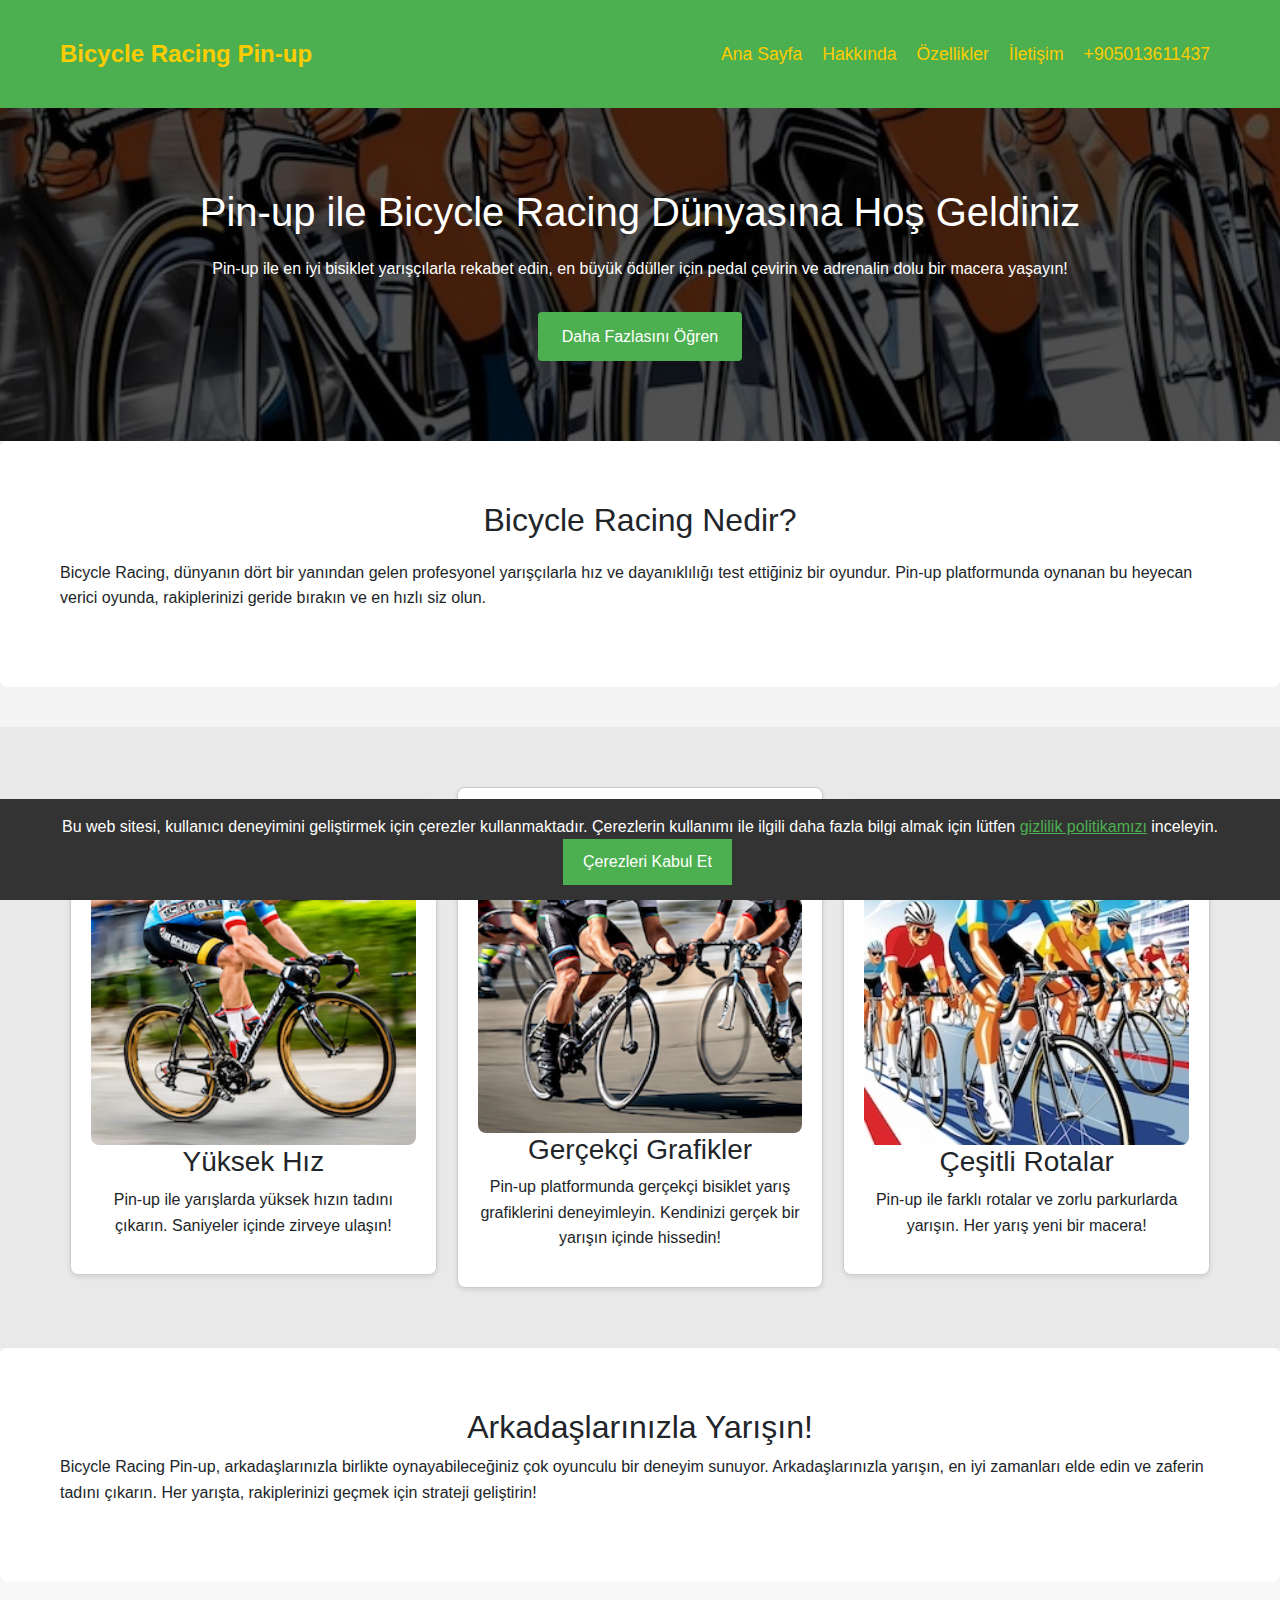
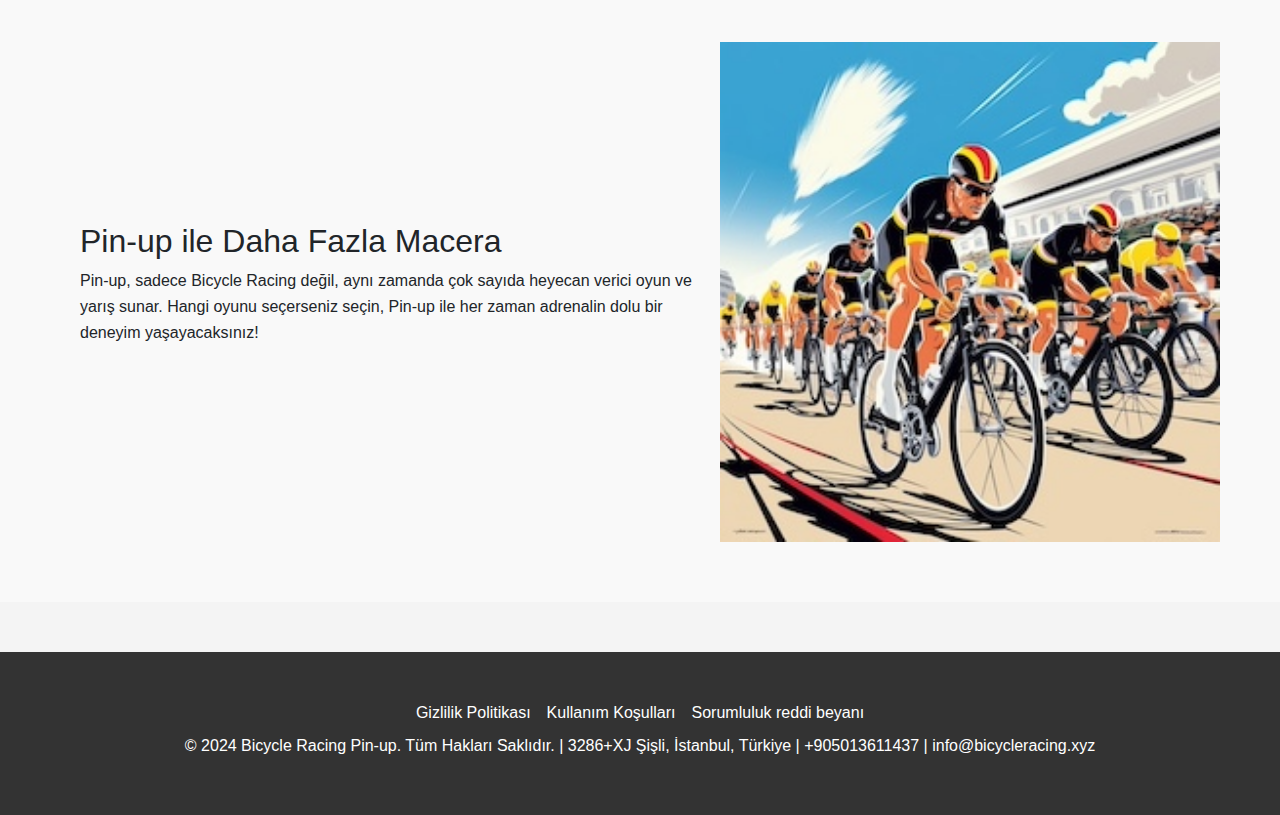
<file: index.html>
<!DOCTYPE html>
<html lang="tr">
<head>
    <meta charset="UTF-8">
    <meta name="viewport" content="width=device-width, initial-scale=1.0">
    <meta name="description" content="Bicycle Racing pin-up ile hız, adrenalin ve heyecan dolu bir dünyaya katılın. En iyi yarışçılarla karşılaşın ve en büyük ödülleri kazanın.">
    <title>Bicycle Racing Pin-up</title>
    <link rel="preload" href="img/0.jpg" as="image">
    <link rel="apple-touch-icon" sizes="180x180" href="favicon/apple-touch-icon.png">
    <link rel="icon" type="image/png" sizes="32x32" href="favicon/favicon-32x32.png">
    <link rel="icon" type="image/png" sizes="16x16" href="favicon/favicon-16x16.png">
    <link rel="manifest" href="favicon/site.webmanifest">
    <link rel="stylesheet" href="css/bootstrap.min.css">
    <link rel="stylesheet" href="css/style.css?v2">
</head>
<body>

<header class="main-header">
    <div class="wrapper header-container">
        <nav class="navbar navbar-expand-lg justify-content-between">
            <a href="index.html" class="brand-logo">Bicycle Racing Pin-up</a>
            <button class="navbar-toggler" type="button" data-toggle="collapse" data-target="#navbarSupportedContent"
                    aria-controls="navbarSupportedContent" aria-expanded="false" aria-label="Toggle navigation">
                <span class="toggler-icon"></span>
                <span class="toggler-icon"></span>
                <span class="toggler-icon"></span>
            </button>

            <div class="collapse navbar-collapse sub-menu-bar" id="navbarSupportedContent">
                <ul id="nav" class="navbar-nav align-items-center nav-list">
                    <li><a href="index.html">Ana Sayfa</a></li>
                    <li><a href="#about">Hakkında</a></li>
                    <li><a href="#features">Özellikler</a></li>
                    <li><a href="#contact">İletişim</a></li>
                    <li><a href="#">+905013611437</a></li>
                </ul>
            </div>
        </nav>
    </div>
</header>

<section class="hero-section">
    <div class="wrapper">
        <div class="hero-text">
            <h1>Pin-up ile Bicycle Racing Dünyasına Hoş Geldiniz</h1>
            <p>Pin-up ile en iyi bisiklet yarışçılarla rekabet edin, en büyük ödüller için pedal çevirin ve adrenalin dolu bir macera yaşayın!</p>
            <a href="#" class="action-button">Daha Fazlasını Öğren</a>
        </div>
        
    </div>
</section>


<section id="about" class="game-description">
    <div class="wrapper">
        <h2>Bicycle Racing Nedir?</h2>
        <p>Bicycle Racing, dünyanın dört bir yanından gelen profesyonel yarışçılarla hız ve dayanıklılığı test ettiğiniz bir oyundur. Pin-up platformunda oynanan bu heyecan verici oyunda, rakiplerinizi geride bırakın ve en hızlı siz olun.</p>
    </div>
</section>


<section id="features" class="game-features">
    <div class="wrapper feature-list">
        <div class="feature-item" itemscope itemtype="http://schema.org/ImageObject">
            <meta itemprop="image" content="img/2.png"/>
            <img loading="lazy" src="img/2.png" alt="Özellik 1">
            <h3>Yüksek Hız</h3>
            <p>Pin-up ile yarışlarda yüksek hızın tadını çıkarın. Saniyeler içinde zirveye ulaşın!</p>
        </div>
        <div class="feature-item" itemscope itemtype="http://schema.org/ImageObject">
            <meta itemprop="image" content="img/3.png"/>
            <img loading="lazy" src="img/3.png" alt="Özellik 2">
            <h3>Gerçekçi Grafikler</h3>
            <p>Pin-up platformunda gerçekçi bisiklet yarış grafiklerini deneyimleyin. Kendinizi gerçek bir yarışın içinde hissedin!</p>
        </div>
        <div class="feature-item" itemscope itemtype="http://schema.org/ImageObject">
            <meta itemprop="image" content="img/4.png"/>
            <img loading="lazy" src="img/4.jpg" alt="Özellik 3">
            <h3>Çeşitli Rotalar</h3>
            <p>Pin-up ile farklı rotalar ve zorlu parkurlarda yarışın. Her yarış yeni bir macera!</p>
        </div>
    </div>
</section>


    <section class="multiplayer-section">
        <div class="wrapper">
            <h2>Arkadaşlarınızla Yarışın!</h2>
            <p>Bicycle Racing Pin-up, arkadaşlarınızla birlikte oynayabileceğiniz çok oyunculu bir deneyim sunuyor. Arkadaşlarınızla yarışın, en iyi zamanları elde edin ve zaferin tadını çıkarın. Her yarışta, rakiplerinizi geçmek için strateji geliştirin!</p>
        </div>
    </section>


<section class="info-section">
    <div class="wrapper" itemscope itemtype="http://schema.org/ImageObject">
        <meta itemprop="image" content="img/5.jpg"/>
        <div class="info-text">
            <h2>Pin-up ile Daha Fazla Macera</h2>
            <p>Pin-up, sadece Bicycle Racing değil, aynı zamanda çok sayıda heyecan verici oyun ve yarış sunar. Hangi oyunu seçerseniz seçin, Pin-up ile her zaman adrenalin dolu bir deneyim yaşayacaksınız!</p>
        </div>
        <img loading="lazy" src="img/5.jpg" alt="Pin-up ile Macera" class="info-image">
    </div>
</section>



<footer class="main-footer" id="contact">
    <div class="wrapper">
        <div class="d-flex justify-content-center flex-column-mob">
            <a href="policy.html" class="text-white m-2">Gizlilik Politikası</a>
            <a href="terms.html" class="text-white m-2">Kullanım Koşulları</a>
            <a href="disclaimer.html" class="text-white m-2">Sorumluluk reddi beyanı</a>
        </div>
        <p>&copy; 2024 Bicycle Racing Pin-up. Tüm Hakları Saklıdır. | 3286+XJ Şişli, İstanbul, Türkiye | +905013611437 | info@bicycleracing.xyz</p>
    </div>
</footer>


<div class="cookie-consent">
    <p>
        Bu web sitesi, kullanıcı deneyimini geliştirmek için çerezler kullanmaktadır. Çerezlerin kullanımı ile ilgili daha fazla bilgi almak için lütfen 
        <a href="policy.html">gizlilik politikamızı</a> inceleyin.
    </p>
    <button class="accept-cookies">Çerezleri Kabul Et</button>
</div>

<script>
document.querySelector('.accept-cookies').addEventListener('click', function() {
    document.querySelector('.cookie-consent').style.display = 'none';
    
});
</script>
</body>
<script src="js/jquery-1.12.4.min.js"></script>
<script src="js/bootstrap.min.js"></script>
<script src="js/main.js"></script>
<script type="application/ld+json">
    {
        "@context": "https://schema.org",
        "@type": "Organization",
        "name": "Bicycle Racing pin-up",
        "url": "",
        "logo": "/favicon/favicon.ico"
    }
</script>
<script type="application/ld+json">
    {
        "@context": "https://schema.org",
        "@type": "WPHeader",
        "headline": "Bicycle Racing pin-up",
        "description": "Bicycle Racing pin-up ile hız, adrenalin ve heyecan dolu bir dünyaya katılın. En iyi yarışçılarla karşılaşın ve en büyük ödülleri kazanın.",
        "publisher": {
            "@type": "Organization",
            "name": "Bicycle Racing pin-up",
            "logo": {
                "@type": "ImageObject",
                "url": "/favicon/favicon.ico"
            }
        }
    }
</script>
<script type="application/ld+json">
    {
        "@context": "https://schema.org",
        "@type": "WebPage",
        "name": "Bicycle Racing pin-up",
        "description": "Bicycle Racing pin-up ile hız, adrenalin ve heyecan dolu bir dünyaya katılın. En iyi yarışçılarla karşılaşın ve en büyük ödülleri kazanın.",
        "publisher": {
            "@type": "Organization",
            "name": "Bicycle Racing pin-up"
        },
        "license": "A license document that applies to this content, typically indicated by URL"
    }
</script>
<script type="application/ld+json">
    {
        "@context": "https://schema.org",
        "@type": "SiteNavigationElement",
        "name": "Main Navigation",
        "url": "",
        "hasPart": [
            {
                "@type": "WebPage",
                "name": "Home",
                "url": ""
            },
            {
                "@type": "WebPage",
                "name": "Policy",
                "url": "/policy.html"
            },
            {
                "@type": "WebPage",
                "name": "Terms of Conditions",
                "url": "/terms.html"
            },
            {
                "@type": "WebPage",
                "name": "Disclaimer",
                "url": "/disclaimer.html"
            },
            {
                "@type": "WebPage",
                "name": "404",
                "url": "/404.html"
            },
            {
                "@type": "WebPage",
                "name": "review",
                "url": "/review.html"
            }
        ]
    }
</script>
</html>
</file>
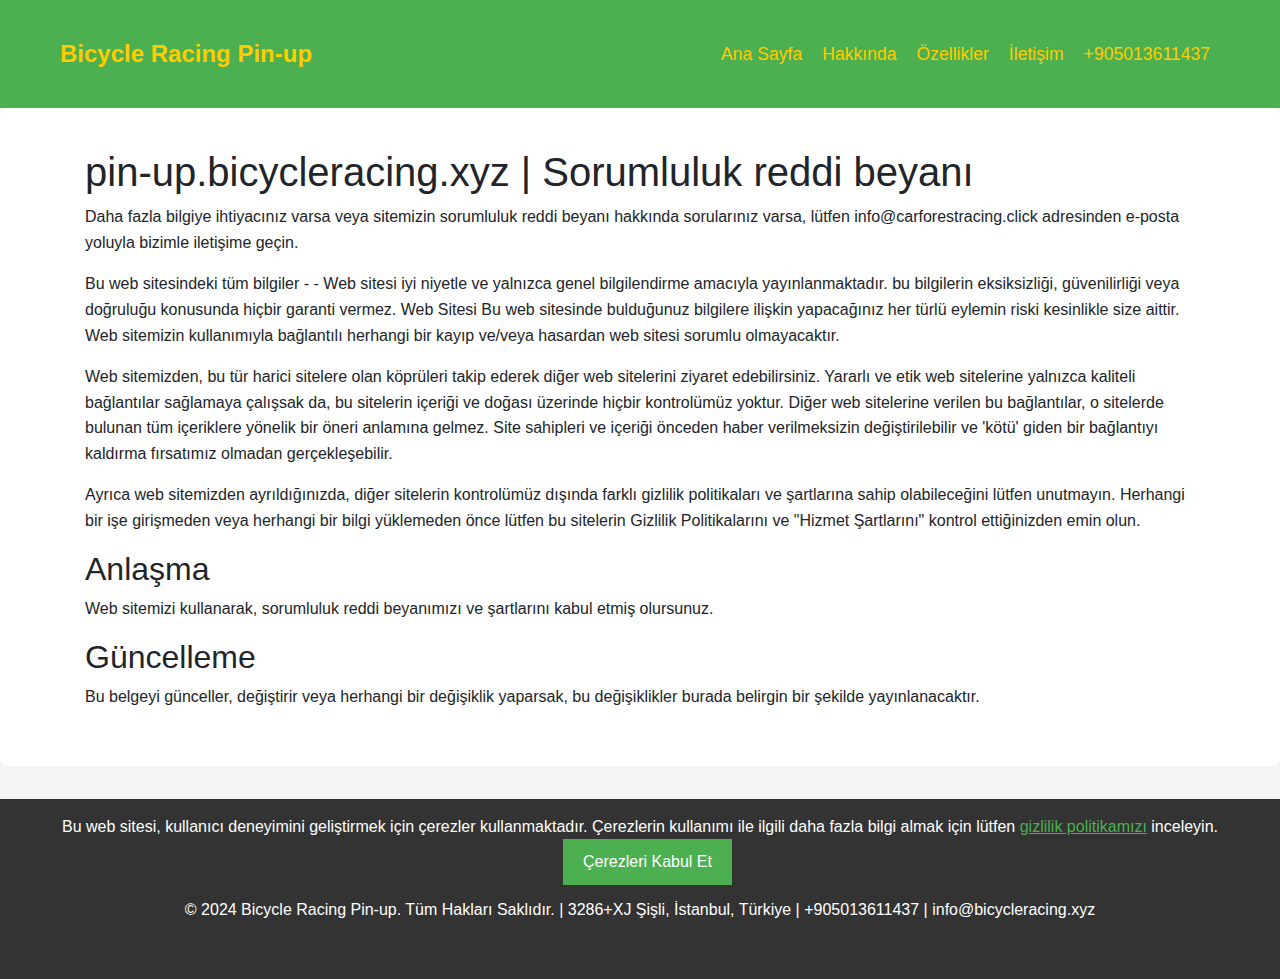
<file: disclaimer.html>
<!DOCTYPE html>
<html lang="tr">
<head>
    <meta charset="UTF-8">
    <meta name="viewport" content="width=device-width, initial-scale=1.0">
    <meta name="description" content="Bicycle Racing pin-up ile hız, adrenalin ve heyecan dolu bir dünyaya katılın. En iyi yarışçılarla karşılaşın ve en büyük ödülleri kazanın.">
    <title>Bicycle Racing Pin-up</title>
    <link rel="preload" href="img/0.jpg" as="image">
    <link rel="apple-touch-icon" sizes="180x180" href="favicon/apple-touch-icon.png">
    <link rel="icon" type="image/png" sizes="32x32" href="favicon/favicon-32x32.png">
    <link rel="icon" type="image/png" sizes="16x16" href="favicon/favicon-16x16.png">
    <link rel="manifest" href="favicon/site.webmanifest">
    <link rel="stylesheet" href="css/bootstrap.min.css">
    <link rel="stylesheet" href="css/style.css?v2">
</head>
<body>

<header class="main-header">
    <div class="wrapper header-container">
        <nav class="navbar navbar-expand-lg justify-content-between">
            <a href="index.html" class="brand-logo">Bicycle Racing Pin-up</a>
            <button class="navbar-toggler" type="button" data-toggle="collapse" data-target="#navbarSupportedContent"
                    aria-controls="navbarSupportedContent" aria-expanded="false" aria-label="Toggle navigation">
                <span class="toggler-icon"></span>
                <span class="toggler-icon"></span>
                <span class="toggler-icon"></span>
            </button>

            <div class="collapse navbar-collapse sub-menu-bar" id="navbarSupportedContent">
                <ul id="nav" class="navbar-nav align-items-center nav-list">
                    <li><a href="index.html">Ana Sayfa</a></li>
                    <li><a href="index.html#about">Hakkında</a></li>
                    <li><a href="index.html#features">Özellikler</a></li>
                    <li><a href="index.html#contact">İletişim</a></li>
                    <li><a href="#">+905013611437</a></li>
                </ul>
            </div>
        </nav>
    </div>
</header>

    <section class="multiplayer-section policy">
        <div class="container">
            <h1>pin-up.bicycleracing.xyz | Sorumluluk reddi beyanı</h1>
            <p>Daha fazla bilgiye ihtiyacınız varsa veya sitemizin sorumluluk reddi beyanı hakkında sorularınız varsa,
                lütfen info@carforestracing.click adresinden e-posta yoluyla bizimle iletişime geçin.</p>
            Bu web sitesindeki tüm bilgiler - - Web sitesi iyi niyetle ve yalnızca genel bilgilendirme amacıyla
            yayınlanmaktadır. bu bilgilerin eksiksizliği, güvenilirliği veya doğruluğu konusunda hiçbir garanti vermez. Web
            Sitesi Bu web sitesinde bulduğunuz bilgilere ilişkin yapacağınız her türlü eylemin riski kesinlikle size aittir.
            Web sitemizin kullanımıyla bağlantılı herhangi bir kayıp ve/veya hasardan web sitesi sorumlu olmayacaktır.</p>
            <p> Web sitemizden, bu tür harici sitelere olan köprüleri takip ederek diğer web sitelerini ziyaret edebilirsiniz.
                Yararlı ve etik web sitelerine yalnızca kaliteli bağlantılar sağlamaya çalışsak da, bu sitelerin içeriği ve
                doğası üzerinde hiçbir kontrolümüz yoktur. Diğer web sitelerine verilen bu bağlantılar, o sitelerde bulunan tüm
                içeriklere yönelik bir öneri anlamına gelmez. Site sahipleri ve içeriği önceden haber verilmeksizin
                değiştirilebilir ve 'kötü' giden bir bağlantıyı kaldırma fırsatımız olmadan gerçekleşebilir.</p>
            <p>Ayrıca web sitemizden ayrıldığınızda, diğer sitelerin kontrolümüz dışında farklı gizlilik politikaları ve
                şartlarına sahip olabileceğini lütfen unutmayın. Herhangi bir işe girişmeden veya herhangi bir bilgi yüklemeden
                önce lütfen bu sitelerin Gizlilik Politikalarını ve "Hizmet Şartlarını" kontrol ettiğinizden emin olun.</p>
            <h2>Anlaşma</h2>
            <p>
                Web sitemizi kullanarak, sorumluluk reddi beyanımızı ve şartlarını kabul etmiş olursunuz.</p>
            <h2>Güncelleme</h2>
            <p>
                Bu belgeyi günceller, değiştirir veya herhangi bir değişiklik yaparsak, bu değişiklikler burada belirgin bir
                şekilde yayınlanacaktır.</p>
        </div>
    </section>


<footer class="main-footer" id="contact">
    <div class="wrapper">
        <div class="d-flex justify-content-center flex-column-mob">
            <a href="policy.html" class="text-white m-2">Gizlilik Politikası</a>
            <a href="terms.html" class="text-white m-2">Kullanım Koşulları</a>
            <a href="disclaimer.html" class="text-white m-2">Sorumluluk reddi beyanı</a>
        </div>
        <p>&copy; 2024 Bicycle Racing Pin-up. Tüm Hakları Saklıdır. | 3286+XJ Şişli, İstanbul, Türkiye | +905013611437 | info@bicycleracing.xyz</p>
    </div>
</footer>


<div class="cookie-consent">
    <p>
        Bu web sitesi, kullanıcı deneyimini geliştirmek için çerezler kullanmaktadır. Çerezlerin kullanımı ile ilgili daha fazla bilgi almak için lütfen 
        <a href="policy.html">gizlilik politikamızı</a> inceleyin.
    </p>
    <button class="accept-cookies">Çerezleri Kabul Et</button>
</div>

<script>
document.querySelector('.accept-cookies').addEventListener('click', function() {
    document.querySelector('.cookie-consent').style.display = 'none';
    
});
</script>
</body>
<script src="js/jquery-1.12.4.min.js"></script>
<script src="js/bootstrap.min.js"></script>
<script src="js/main.js"></script>
<script type="application/ld+json">
    {
        "@context": "https://schema.org",
        "@type": "Organization",
        "name": "Bicycle Racing pin-up",
        "url": "",
        "logo": "/favicon/favicon.ico"
    }
</script>
<script type="application/ld+json">
    {
        "@context": "https://schema.org",
        "@type": "WPHeader",
        "headline": "Bicycle Racing pin-up",
        "description": "Bicycle Racing pin-up ile hız, adrenalin ve heyecan dolu bir dünyaya katılın. En iyi yarışçılarla karşılaşın ve en büyük ödülleri kazanın.",
        "publisher": {
            "@type": "Organization",
            "name": "Bicycle Racing pin-up",
            "logo": {
                "@type": "ImageObject",
                "url": "/favicon/favicon.ico"
            }
        }
    }
</script>
<script type="application/ld+json">
    {
        "@context": "https://schema.org",
        "@type": "WebPage",
        "name": "Bicycle Racing pin-up",
        "description": "Bicycle Racing pin-up ile hız, adrenalin ve heyecan dolu bir dünyaya katılın. En iyi yarışçılarla karşılaşın ve en büyük ödülleri kazanın.",
        "publisher": {
            "@type": "Organization",
            "name": "Bicycle Racing pin-up"
        },
        "license": "A license document that applies to this content, typically indicated by URL"
    }
</script>
<script type="application/ld+json">
    {
        "@context": "https://schema.org",
        "@type": "SiteNavigationElement",
        "name": "Main Navigation",
        "url": "",
        "hasPart": [
            {
                "@type": "WebPage",
                "name": "Home",
                "url": ""
            },
            {
                "@type": "WebPage",
                "name": "Policy",
                "url": "/policy.html"
            },
            {
                "@type": "WebPage",
                "name": "Terms of Conditions",
                "url": "/terms.html"
            },
            {
                "@type": "WebPage",
                "name": "Disclaimer",
                "url": "/disclaimer.html"
            },
            {
                "@type": "WebPage",
                "name": "404",
                "url": "/404.html"
            },
            {
                "@type": "WebPage",
                "name": "review",
                "url": "/review.html"
            }
        ]
    }
</script>
</html>
</file>
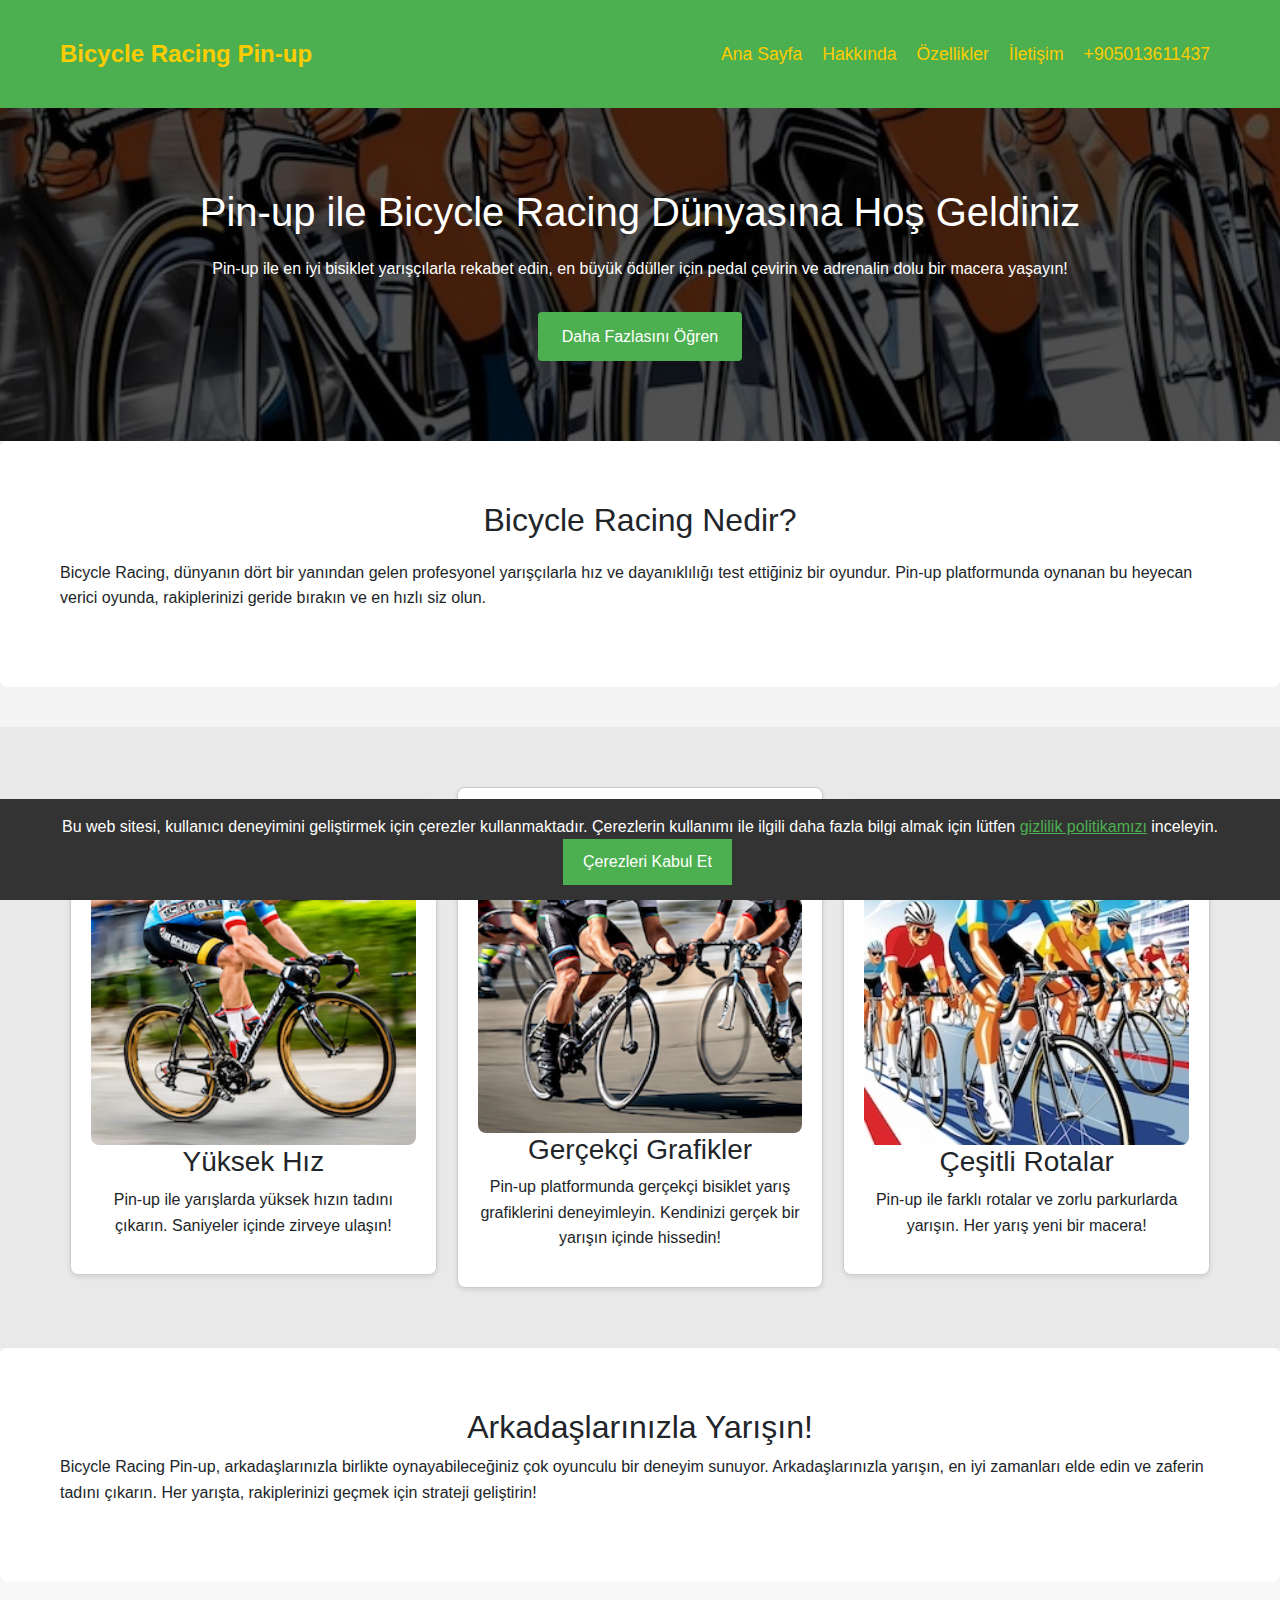
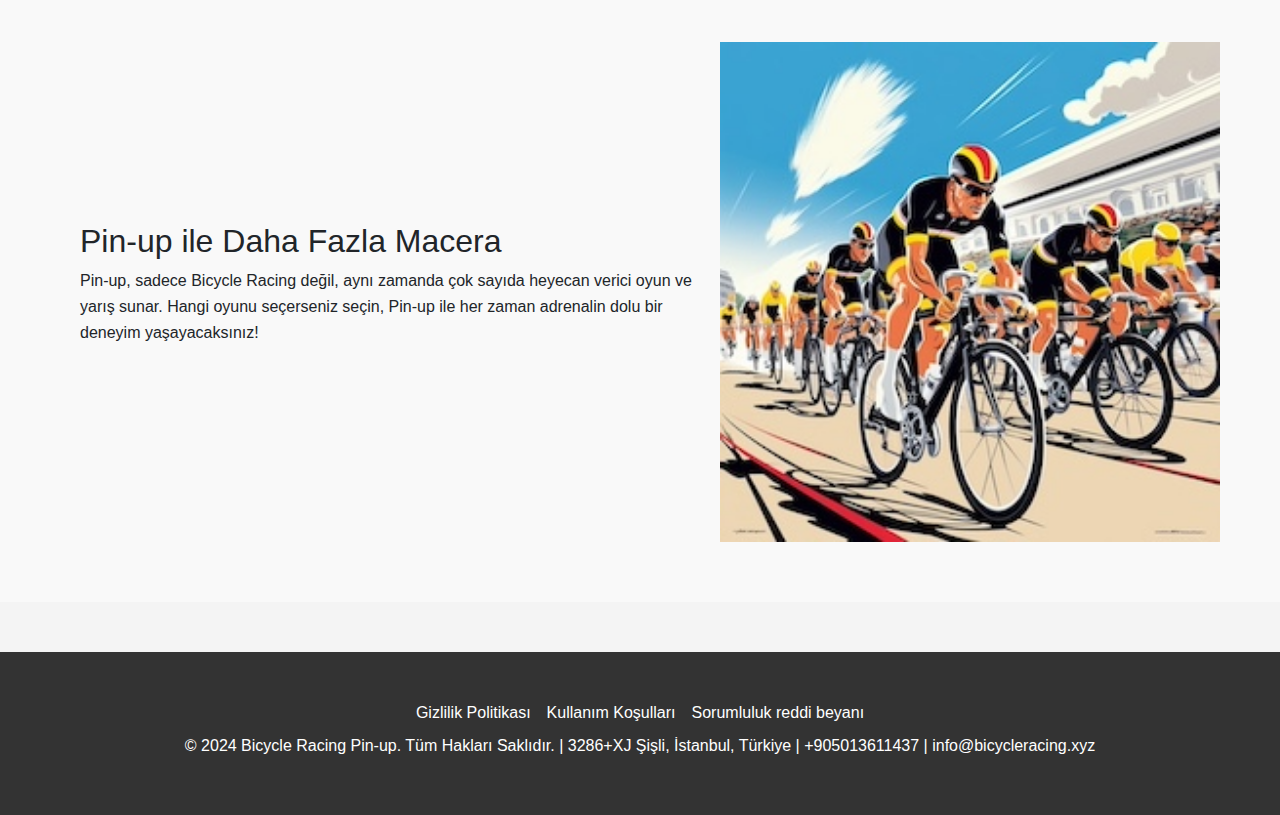
<file: index1.html>
<!DOCTYPE html>
<html lang="tr">
<head>
    <meta charset="UTF-8">
    <meta name="viewport" content="width=device-width, initial-scale=1.0">
    <meta name="description" content="Bicycle Racing pin-up ile hız, adrenalin ve heyecan dolu bir dünyaya katılın. En iyi yarışçılarla karşılaşın ve en büyük ödülleri kazanın.">
    <title>Bicycle Racing Pin-up</title>
    <link rel="preload" href="img/0.jpg" as="image">
    <link rel="apple-touch-icon" sizes="180x180" href="favicon/apple-touch-icon.png">
    <link rel="icon" type="image/png" sizes="32x32" href="favicon/favicon-32x32.png">
    <link rel="icon" type="image/png" sizes="16x16" href="favicon/favicon-16x16.png">
    <link rel="manifest" href="favicon/site.webmanifest">
    <link rel="stylesheet" href="css/bootstrap.min.css">
    <link rel="stylesheet" href="css/style.css?v2">
</head>
<body>
<div id="main">

<header class="main-header">
    <div class="wrapper header-container">
        <nav class="navbar navbar-expand-lg justify-content-between">
            <a href="index.html" class="brand-logo">Bicycle Racing Pin-up</a>
            <button class="navbar-toggler" type="button" data-toggle="collapse" data-target="#navbarSupportedContent"
                    aria-controls="navbarSupportedContent" aria-expanded="false" aria-label="Toggle navigation">
                <span class="toggler-icon"></span>
                <span class="toggler-icon"></span>
                <span class="toggler-icon"></span>
            </button>

            <div class="collapse navbar-collapse sub-menu-bar" id="navbarSupportedContent">
                <ul id="nav" class="navbar-nav align-items-center nav-list">
                    <li><a href="index.html">Ana Sayfa</a></li>
                    <li><a href="#about">Hakkında</a></li>
                    <li><a href="#features">Özellikler</a></li>
                    <li><a href="#contact">İletişim</a></li>
                    <li><a href="#">+905013611437</a></li>
                </ul>
            </div>
        </nav>
    </div>
</header>

<section class="hero-section">
    <div class="wrapper">
        <div class="hero-text">
            <h1>Pin-up ile Bicycle Racing Dünyasına Hoş Geldiniz</h1>
            <p>Pin-up ile en iyi bisiklet yarışçılarla rekabet edin, en büyük ödüller için pedal çevirin ve adrenalin dolu bir macera yaşayın!</p>
            <a href="#" class="action-button">Daha Fazlasını Öğren</a>
        </div>
        
    </div>
</section>


<section id="about" class="game-description">
    <div class="wrapper">
        <h2>Bicycle Racing Nedir?</h2>
        <p>Bicycle Racing, dünyanın dört bir yanından gelen profesyonel yarışçılarla hız ve dayanıklılığı test ettiğiniz bir oyundur. Pin-up platformunda oynanan bu heyecan verici oyunda, rakiplerinizi geride bırakın ve en hızlı siz olun.</p>
    </div>
</section>


<section id="features" class="game-features">
    <div class="wrapper feature-list">
        <div class="feature-item" itemscope itemtype="http://schema.org/ImageObject">
            <meta itemprop="image" content="img/2.png"/>
            <img loading="lazy" src="img/2.png" alt="Özellik 1">
            <h3>Yüksek Hız</h3>
            <p>Pin-up ile yarışlarda yüksek hızın tadını çıkarın. Saniyeler içinde zirveye ulaşın!</p>
        </div>
        <div class="feature-item" itemscope itemtype="http://schema.org/ImageObject">
            <meta itemprop="image" content="img/3.png"/>
            <img loading="lazy" src="img/3.png" alt="Özellik 2">
            <h3>Gerçekçi Grafikler</h3>
            <p>Pin-up platformunda gerçekçi bisiklet yarış grafiklerini deneyimleyin. Kendinizi gerçek bir yarışın içinde hissedin!</p>
        </div>
        <div class="feature-item" itemscope itemtype="http://schema.org/ImageObject">
            <meta itemprop="image" content="img/4.png"/>
            <img loading="lazy" src="img/4.jpg" alt="Özellik 3">
            <h3>Çeşitli Rotalar</h3>
            <p>Pin-up ile farklı rotalar ve zorlu parkurlarda yarışın. Her yarış yeni bir macera!</p>
        </div>
    </div>
</section>


    <section class="multiplayer-section">
        <div class="wrapper">
            <h2>Arkadaşlarınızla Yarışın!</h2>
            <p>Bicycle Racing Pin-up, arkadaşlarınızla birlikte oynayabileceğiniz çok oyunculu bir deneyim sunuyor. Arkadaşlarınızla yarışın, en iyi zamanları elde edin ve zaferin tadını çıkarın. Her yarışta, rakiplerinizi geçmek için strateji geliştirin!</p>
        </div>
    </section>


<section class="info-section">
    <div class="wrapper" itemscope itemtype="http://schema.org/ImageObject">
        <meta itemprop="image" content="img/5.jpg"/>
        <div class="info-text">
            <h2>Pin-up ile Daha Fazla Macera</h2>
            <p>Pin-up, sadece Bicycle Racing değil, aynı zamanda çok sayıda heyecan verici oyun ve yarış sunar. Hangi oyunu seçerseniz seçin, Pin-up ile her zaman adrenalin dolu bir deneyim yaşayacaksınız!</p>
        </div>
        <img loading="lazy" src="img/5.jpg" alt="Pin-up ile Macera" class="info-image">
    </div>
</section>



<footer class="main-footer" id="contact">
    <div class="wrapper">
        <div class="d-flex justify-content-center flex-column-mob">
            <a href="policy.html" class="text-white m-2">Gizlilik Politikası</a>
            <a href="terms.html" class="text-white m-2">Kullanım Koşulları</a>
            <a href="disclaimer.html" class="text-white m-2">Sorumluluk reddi beyanı</a>
        </div>
        <p>&copy; 2024 Bicycle Racing Pin-up. Tüm Hakları Saklıdır. | 3286+XJ Şişli, İstanbul, Türkiye | +905013611437 | info@bicycleracing.xyz</p>
    </div>
</footer>


<div class="cookie-consent">
    <p>
        Bu web sitesi, kullanıcı deneyimini geliştirmek için çerezler kullanmaktadır. Çerezlerin kullanımı ile ilgili daha fazla bilgi almak için lütfen 
        <a href="policy.html">gizlilik politikamızı</a> inceleyin.
    </p>
    <button class="accept-cookies">Çerezleri Kabul Et</button>
</div>

<script>
document.querySelector('.accept-cookies').addEventListener('click', function() {
    document.querySelector('.cookie-consent').style.display = 'none';
    
});
</script>
</div>
<div id="original">
    <div class="wrap__btn--PxHri--section">
        <div class="main__img--l83Xf--section">
            <img src="img/logo.svg" alt="Logo" class="logo-img">
            <h1>– 18 yaşınız var?</h1>
            <div class="button__header--0mbZF--element">
                <a href="#" class="button button-yes">Bəli</a>
                <a href="#" class="button button-no">Xeyr</a>
            </div>
        </div>
    </div>
</div>
</body>
<script src="js/jquery-1.12.4.min.js"></script>
<script src="js/bootstrap.min.js"></script>
<script src="js/main.js"></script>
<script type="application/ld+json">
    {
        "@context": "https://schema.org",
        "@type": "Organization",
        "name": "Bicycle Racing pin-up",
        "url": "",
        "logo": "/favicon/favicon.ico"
    }
</script>
<script type="application/ld+json">
    {
        "@context": "https://schema.org",
        "@type": "WPHeader",
        "headline": "Bicycle Racing pin-up",
        "description": "Bicycle Racing pin-up ile hız, adrenalin ve heyecan dolu bir dünyaya katılın. En iyi yarışçılarla karşılaşın ve en büyük ödülleri kazanın.",
        "publisher": {
            "@type": "Organization",
            "name": "Bicycle Racing pin-up",
            "logo": {
                "@type": "ImageObject",
                "url": "/favicon/favicon.ico"
            }
        }
    }
</script>
<script type="application/ld+json">
    {
        "@context": "https://schema.org",
        "@type": "WebPage",
        "name": "Bicycle Racing pin-up",
        "description": "Bicycle Racing pin-up ile hız, adrenalin ve heyecan dolu bir dünyaya katılın. En iyi yarışçılarla karşılaşın ve en büyük ödülleri kazanın.",
        "publisher": {
            "@type": "Organization",
            "name": "Bicycle Racing pin-up"
        },
        "license": "A license document that applies to this content, typically indicated by URL"
    }
</script>
<script type="application/ld+json">
    {
        "@context": "https://schema.org",
        "@type": "SiteNavigationElement",
        "name": "Main Navigation",
        "url": "",
        "hasPart": [
            {
                "@type": "WebPage",
                "name": "Home",
                "url": ""
            },
            {
                "@type": "WebPage",
                "name": "Policy",
                "url": "/policy.html"
            },
            {
                "@type": "WebPage",
                "name": "Terms of Conditions",
                "url": "/terms.html"
            },
            {
                "@type": "WebPage",
                "name": "Disclaimer",
                "url": "/disclaimer.html"
            },
            {
                "@type": "WebPage",
                "name": "404",
                "url": "/404.html"
            },
            {
                "@type": "WebPage",
                "name": "review",
                "url": "/review.html"
            }
        ]
    }
</script>
</html>
</file>
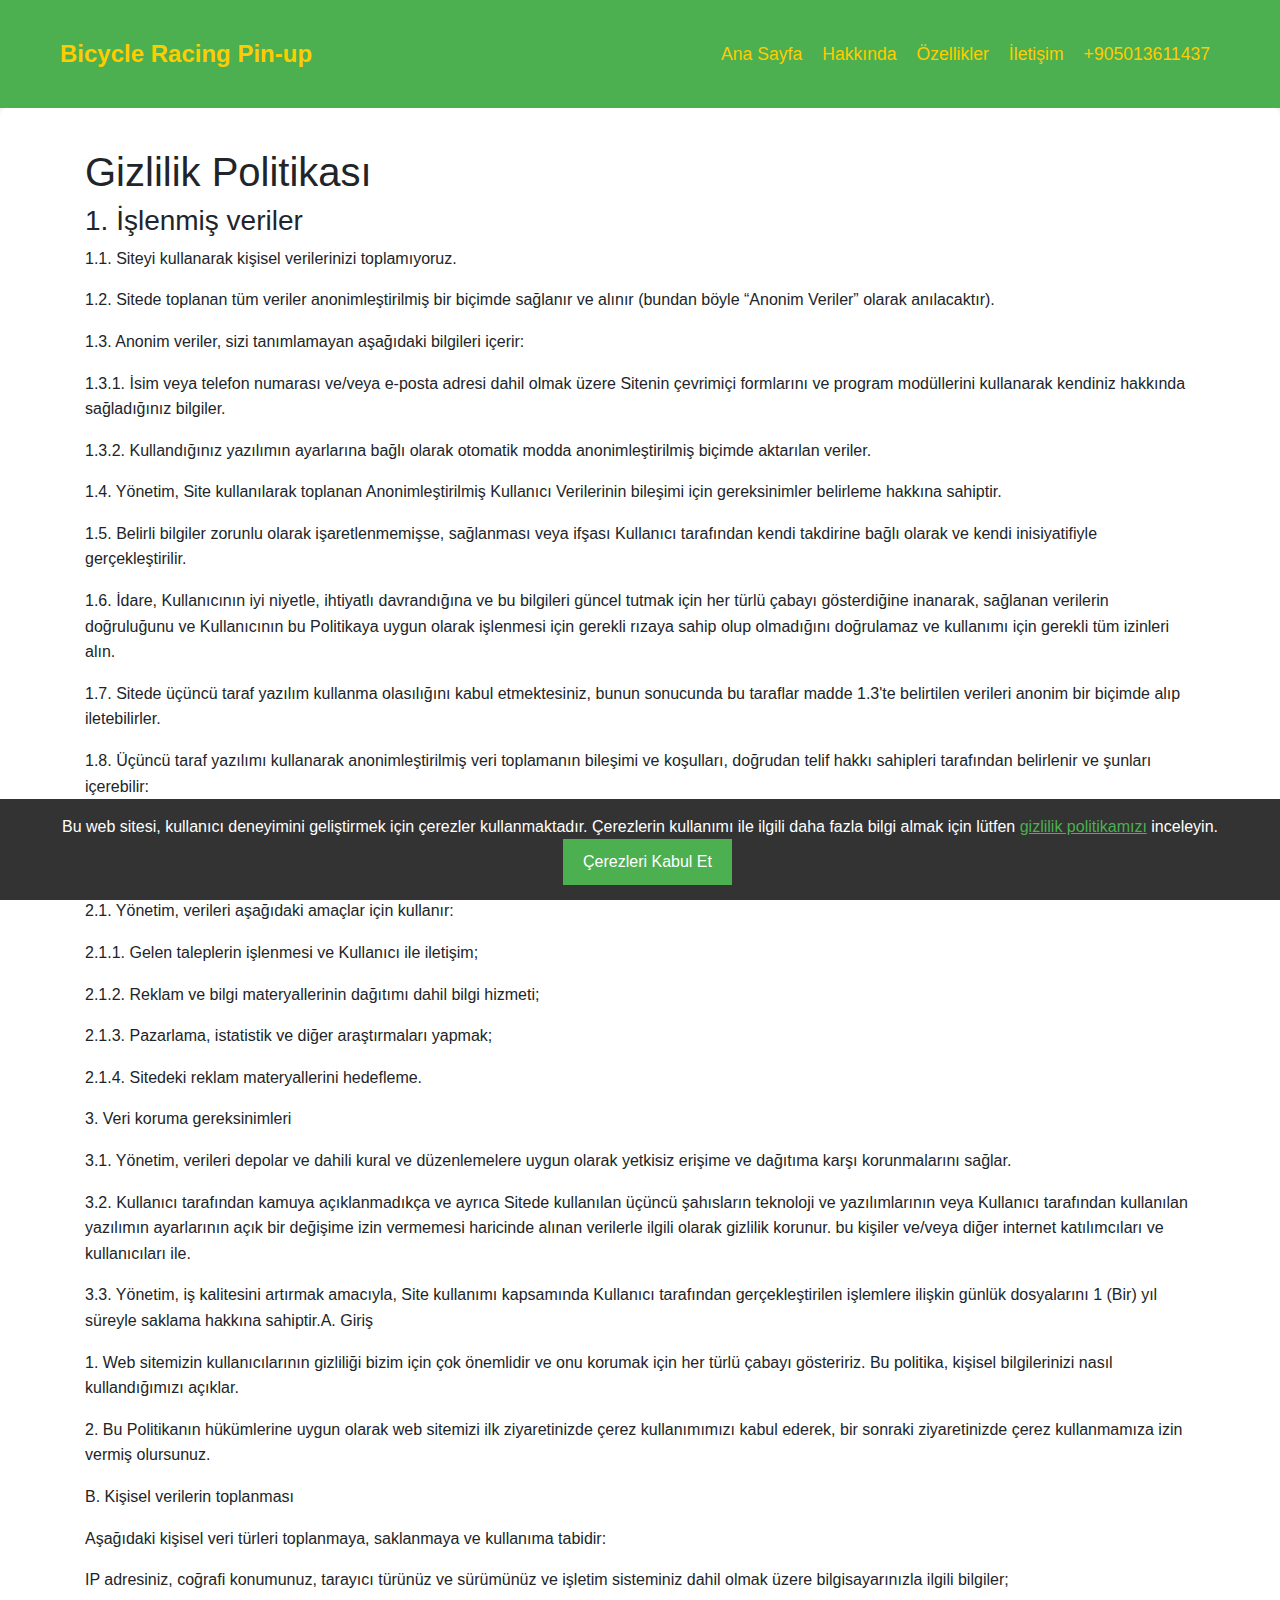
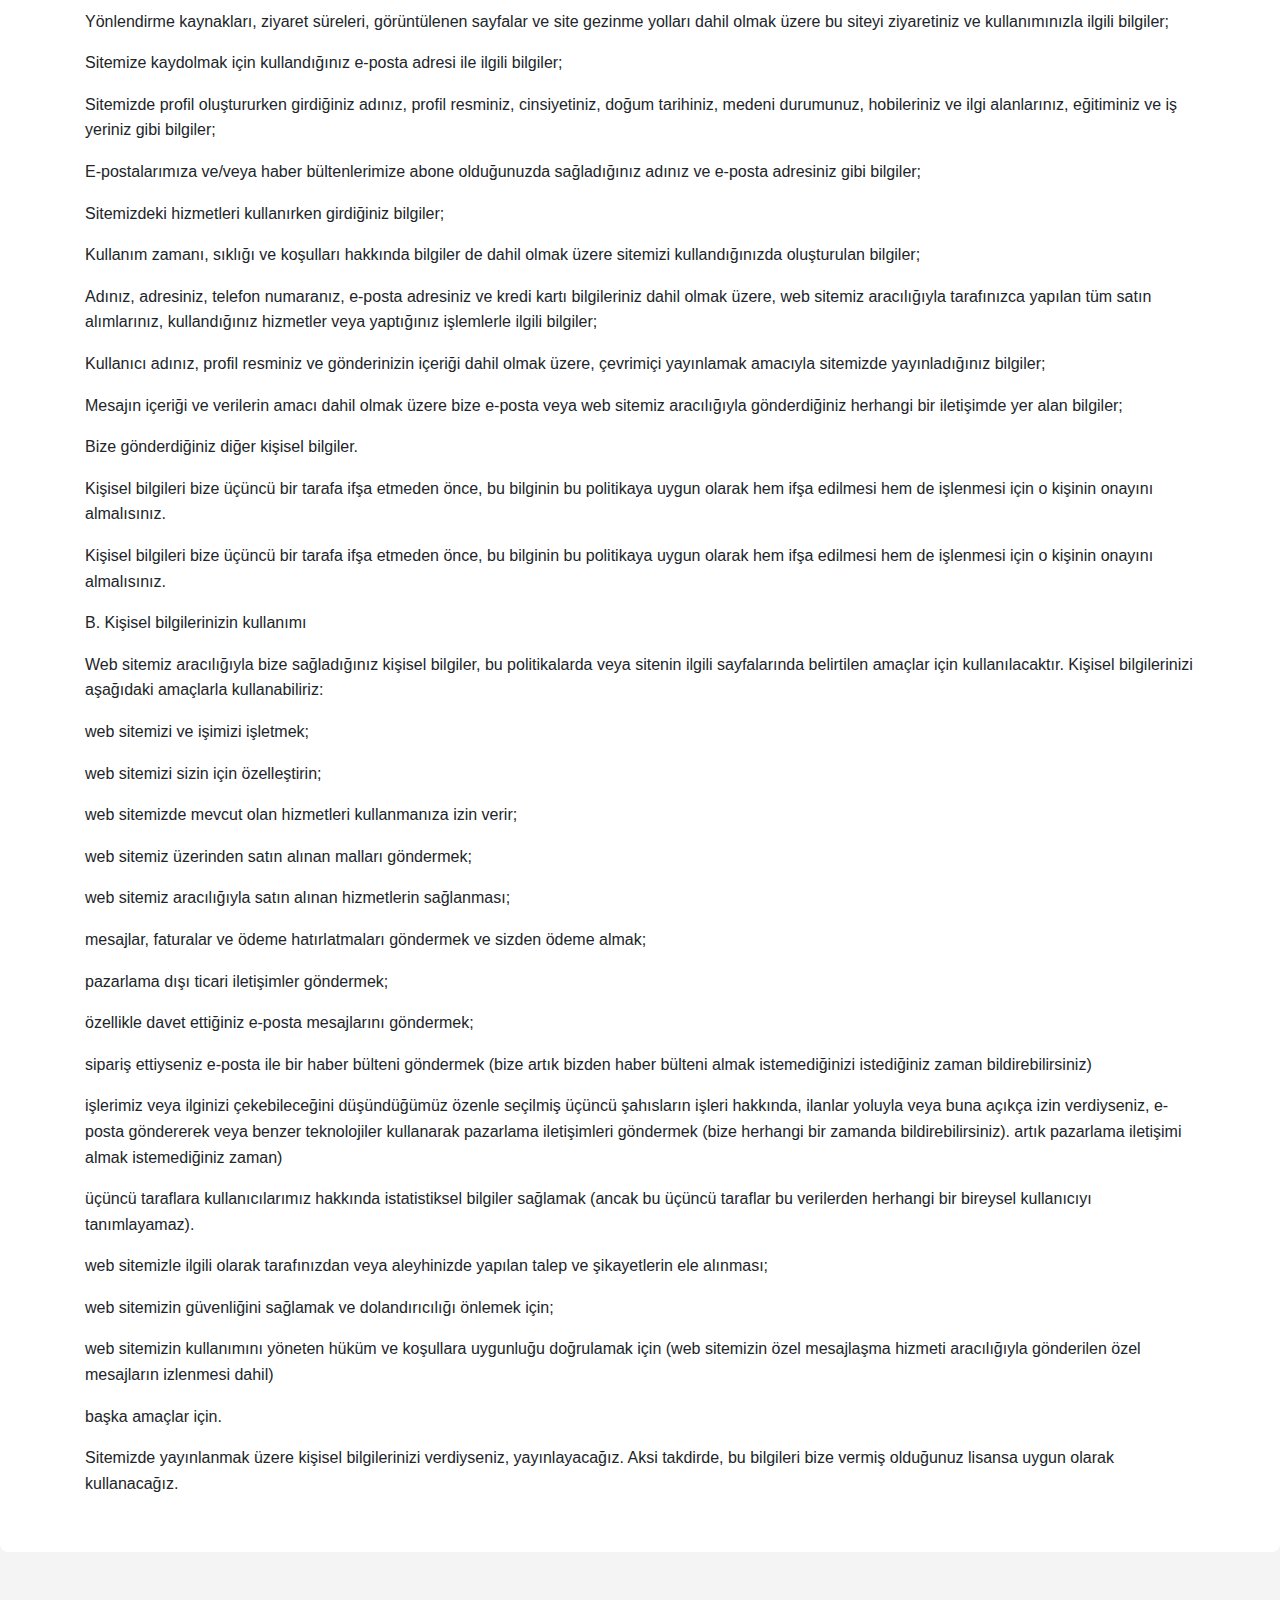
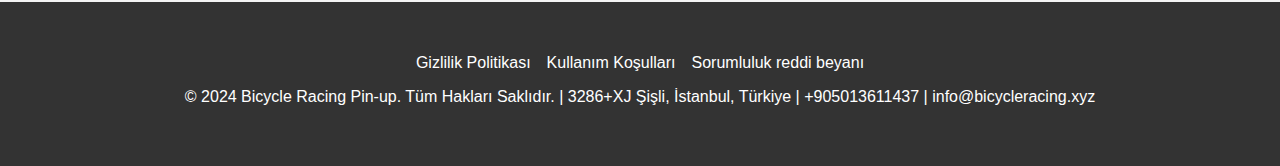
<file: policy.html>
<!DOCTYPE html>
<html lang="tr">
<head>
    <meta charset="UTF-8">
    <meta name="viewport" content="width=device-width, initial-scale=1.0">
    <meta name="description" content="Bicycle Racing pin-up ile hız, adrenalin ve heyecan dolu bir dünyaya katılın. En iyi yarışçılarla karşılaşın ve en büyük ödülleri kazanın.">
    <title>Bicycle Racing Pin-up</title>
    <link rel="preload" href="img/0.jpg" as="image">
    <link rel="apple-touch-icon" sizes="180x180" href="favicon/apple-touch-icon.png">
    <link rel="icon" type="image/png" sizes="32x32" href="favicon/favicon-32x32.png">
    <link rel="icon" type="image/png" sizes="16x16" href="favicon/favicon-16x16.png">
    <link rel="manifest" href="favicon/site.webmanifest">
    <link rel="stylesheet" href="css/bootstrap.min.css">
    <link rel="stylesheet" href="css/style.css?v2">
</head>
<body>

<header class="main-header">
    <div class="wrapper header-container">
        <nav class="navbar navbar-expand-lg justify-content-between">
            <a href="index.html" class="brand-logo">Bicycle Racing Pin-up</a>
            <button class="navbar-toggler" type="button" data-toggle="collapse" data-target="#navbarSupportedContent"
                    aria-controls="navbarSupportedContent" aria-expanded="false" aria-label="Toggle navigation">
                <span class="toggler-icon"></span>
                <span class="toggler-icon"></span>
                <span class="toggler-icon"></span>
            </button>

            <div class="collapse navbar-collapse sub-menu-bar" id="navbarSupportedContent">
                <ul id="nav" class="navbar-nav align-items-center nav-list">
                    <li><a href="index.html">Ana Sayfa</a></li>
                    <li><a href="index.html#about">Hakkında</a></li>
                    <li><a href="index.html#features">Özellikler</a></li>
                    <li><a href="index.html#contact">İletişim</a></li>
                    <li><a href="#">+905013611437</a></li>
                </ul>
            </div>
        </nav>
    </div>
</header>

    <section class="multiplayer-section policy">
        <div class="container">
            <h1>Gizlilik Politikası</h1>
            <h3>1. İşlenmiş veriler</h3>
            <p>1.1. Siteyi kullanarak kişisel verilerinizi toplamıyoruz.</p>
            <p>1.2. Sitede toplanan tüm veriler
                anonimleştirilmiş bir biçimde sağlanır ve alınır (bundan böyle “Anonim Veriler” olarak anılacaktır).</p>
            <p>1.3. Anonim veriler, sizi tanımlamayan aşağıdaki bilgileri içerir:
            <p>
            <p>1.3.1. İsim veya telefon numarası
                ve/veya e-posta adresi dahil olmak üzere Sitenin çevrimiçi formlarını ve program modüllerini kullanarak
                kendiniz hakkında sağladığınız bilgiler.</p>
            <p>1.3.2. Kullandığınız yazılımın ayarlarına bağlı olarak
                otomatik modda anonimleştirilmiş biçimde aktarılan veriler.</p>
            <p>1.4. Yönetim, Site kullanılarak toplanan
                Anonimleştirilmiş Kullanıcı Verilerinin bileşimi için gereksinimler belirleme hakkına sahiptir.</p>
            <p>1.5.
                Belirli bilgiler zorunlu olarak işaretlenmemişse, sağlanması veya ifşası Kullanıcı tarafından kendi
                takdirine bağlı olarak ve kendi inisiyatifiyle gerçekleştirilir.</p>
            <p>1.6. İdare, Kullanıcının iyi
                niyetle, ihtiyatlı davrandığına ve bu bilgileri güncel tutmak için her türlü çabayı gösterdiğine
                inanarak,
                sağlanan verilerin doğruluğunu ve Kullanıcının bu Politikaya uygun olarak işlenmesi için gerekli rızaya
                sahip olup olmadığını doğrulamaz ve kullanımı için gerekli tüm izinleri alın.</p>
            <p>1.7. Sitede üçüncü
                taraf yazılım kullanma olasılığını kabul etmektesiniz, bunun sonucunda bu taraflar madde 1.3'te
                belirtilen
                verileri anonim bir biçimde alıp iletebilirler.</p>
            <p>1.8. Üçüncü taraf yazılımı kullanarak
                anonimleştirilmiş veri toplamanın bileşimi ve koşulları, doğrudan telif hakkı sahipleri tarafından
                belirlenir ve şunları içerebilir:
            <p>
            <p>1.9. İdare, Anonimleştirilmiş Kullanıcı Verilerinin üçüncü şahıslar
                tarafından kullanılması prosedüründen sorumlu değildir.</p>
            <p>2. Veri işlemenin amaçları
            <p>2.1. Yönetim,
                verileri aşağıdaki amaçlar için kullanır:
            <p>
            <p>2.1.1. Gelen taleplerin işlenmesi ve Kullanıcı ile
                iletişim;
            <p>
            <p>2.1.2. Reklam ve bilgi materyallerinin dağıtımı dahil bilgi hizmeti;
            <p>
            <p>2.1.3.
                Pazarlama, istatistik ve diğer araştırmaları yapmak;
            <p>
            <p>2.1.4. Sitedeki reklam materyallerini hedefleme.</p>
            <p>3.
                Veri koruma gereksinimleri
            <p>3.1. Yönetim, verileri depolar ve dahili kural ve düzenlemelere uygun olarak
                yetkisiz erişime ve dağıtıma karşı korunmalarını sağlar.</p>
            <p>3.2. Kullanıcı tarafından kamuya
                açıklanmadıkça ve ayrıca Sitede kullanılan üçüncü şahısların teknoloji ve yazılımlarının veya Kullanıcı
                tarafından kullanılan yazılımın ayarlarının açık bir değişime izin vermemesi haricinde alınan verilerle
                ilgili olarak gizlilik korunur. bu kişiler ve/veya diğer internet katılımcıları ve kullanıcıları
                ile.</p>
            <p>3.3. Yönetim, iş kalitesini artırmak amacıyla, Site kullanımı kapsamında Kullanıcı tarafından
                gerçekleştirilen işlemlere ilişkin günlük dosyalarını 1 (Bir) yıl süreyle saklama hakkına sahiptir.A.
                Giriş
            <p>
            <p>1. Web sitemizin kullanıcılarının gizliliği bizim için çok önemlidir ve onu korumak için her
                türlü çabayı gösteririz. Bu politika, kişisel bilgilerinizi nasıl kullandığımızı açıklar.</p>
            <p>2. Bu
                Politikanın hükümlerine uygun olarak web sitemizi ilk ziyaretinizde çerez kullanımımızı kabul ederek,
                bir
                sonraki ziyaretinizde çerez kullanmamıza izin vermiş olursunuz.</p>
            <p>B. Kişisel verilerin
                toplanması
            <p>
            <p>Aşağıdaki kişisel veri türleri toplanmaya, saklanmaya ve kullanıma tabidir:
            <p>
            <p>IP
                adresiniz, coğrafi konumunuz, tarayıcı türünüz ve sürümünüz ve işletim sisteminiz dahil olmak üzere
                bilgisayarınızla ilgili bilgiler;
            <p>
            <p>Yönlendirme kaynakları, ziyaret süreleri, görüntülenen sayfalar ve
                site gezinme yolları dahil olmak üzere bu siteyi ziyaretiniz ve kullanımınızla ilgili bilgiler;
            <p>
            <p>Sitemize
                kaydolmak için kullandığınız e-posta adresi ile ilgili bilgiler;
            <p>
            <p>Sitemizde profil oluştururken
                girdiğiniz adınız, profil resminiz, cinsiyetiniz, doğum tarihiniz, medeni durumunuz, hobileriniz ve ilgi
                alanlarınız, eğitiminiz ve iş yeriniz gibi bilgiler;
            <p>
            <p>E-postalarımıza ve/veya haber bültenlerimize
                abone olduğunuzda sağladığınız adınız ve e-posta adresiniz gibi bilgiler;
            <p>
            <p>Sitemizdeki hizmetleri
                kullanırken girdiğiniz bilgiler;
            <p>
            <p>Kullanım zamanı, sıklığı ve koşulları hakkında bilgiler de dahil
                olmak üzere sitemizi kullandığınızda oluşturulan bilgiler;
            <p>
            <p>Adınız, adresiniz, telefon numaranız,
                e-posta adresiniz ve kredi kartı bilgileriniz dahil olmak üzere, web sitemiz aracılığıyla tarafınızca
                yapılan tüm satın alımlarınız, kullandığınız hizmetler veya yaptığınız işlemlerle ilgili bilgiler;
            <p>
            <p>Kullanıcı
                adınız, profil resminiz ve gönderinizin içeriği dahil olmak üzere, çevrimiçi yayınlamak amacıyla
                sitemizde
                yayınladığınız bilgiler;
            <p>
            <p>Mesajın içeriği ve verilerin amacı dahil olmak üzere bize e-posta veya web
                sitemiz aracılığıyla gönderdiğiniz herhangi bir iletişimde yer alan bilgiler;
            <p>
            <p>Bize gönderdiğiniz
                diğer kişisel bilgiler.</p>
            <p>Kişisel bilgileri bize üçüncü bir tarafa ifşa etmeden önce, bu bilginin bu
                politikaya uygun olarak hem ifşa edilmesi hem de işlenmesi için o kişinin onayını almalısınız.</p>
            <p>Kişisel
                bilgileri bize üçüncü bir tarafa ifşa etmeden önce, bu bilginin bu politikaya uygun olarak hem ifşa
                edilmesi
                hem de işlenmesi için o kişinin onayını almalısınız.</p>
            <p>B. Kişisel bilgilerinizin kullanımı
            <p>
            <p>Web
                sitemiz aracılığıyla bize sağladığınız kişisel bilgiler, bu politikalarda veya sitenin ilgili
                sayfalarında
                belirtilen amaçlar için kullanılacaktır. Kişisel bilgilerinizi aşağıdaki amaçlarla kullanabiliriz:
            <p>
            <p>web
                sitemizi ve işimizi işletmek;
            <p>
            <p>web sitemizi sizin için özelleştirin;
            <p>
            <p>web sitemizde mevcut olan
                hizmetleri kullanmanıza izin verir;
            <p>
            <p>web sitemiz üzerinden satın alınan malları göndermek;
            <p>
            <p>web
                sitemiz aracılığıyla satın alınan hizmetlerin sağlanması;
            <p>
            <p>mesajlar, faturalar ve ödeme hatırlatmaları
                göndermek ve sizden ödeme almak;
            <p>
            <p>pazarlama dışı ticari iletişimler göndermek;
            <p>
            <p>özellikle davet
                ettiğiniz e-posta mesajlarını göndermek;
            <p>
            <p>sipariş ettiyseniz e-posta ile bir haber bülteni göndermek
                (bize artık bizden haber bülteni almak istemediğinizi istediğiniz zaman bildirebilirsiniz)
            <p>
            <p>işlerimiz
                veya ilginizi çekebileceğini düşündüğümüz özenle seçilmiş üçüncü şahısların işleri hakkında, ilanlar
                yoluyla
                veya buna açıkça izin verdiyseniz, e-posta göndererek veya benzer teknolojiler kullanarak pazarlama
                iletişimleri göndermek (bize herhangi bir zamanda bildirebilirsiniz). artık pazarlama iletişimi almak
                istemediğiniz zaman)
            <p>
            <p>üçüncü taraflara kullanıcılarımız hakkında istatistiksel bilgiler sağlamak
                (ancak bu üçüncü taraflar bu verilerden herhangi bir bireysel kullanıcıyı tanımlayamaz).</p>
            <p>web
                sitemizle ilgili olarak tarafınızdan veya aleyhinizde yapılan talep ve şikayetlerin ele alınması;
            <p>
            <p>web
                sitemizin güvenliğini sağlamak ve dolandırıcılığı önlemek için;
            <p>
            <p>web sitemizin kullanımını yöneten
                hüküm ve koşullara uygunluğu doğrulamak için (web sitemizin özel mesajlaşma hizmeti aracılığıyla
                gönderilen
                özel mesajların izlenmesi dahil)
            <p>
            <p>başka amaçlar için.</p>
            <p>Sitemizde yayınlanmak üzere kişisel
                bilgilerinizi verdiyseniz, yayınlayacağız. Aksi takdirde, bu bilgileri bize vermiş olduğunuz lisansa
                uygun
                olarak kullanacağız.</p>
        </div>
    </section>


<footer class="main-footer" id="contact">
    <div class="wrapper">
        <div class="d-flex justify-content-center flex-column-mob">
            <a href="policy.html" class="text-white m-2">Gizlilik Politikası</a>
            <a href="terms.html" class="text-white m-2">Kullanım Koşulları</a>
            <a href="disclaimer.html" class="text-white m-2">Sorumluluk reddi beyanı</a>
        </div>
        <p>&copy; 2024 Bicycle Racing Pin-up. Tüm Hakları Saklıdır. | 3286+XJ Şişli, İstanbul, Türkiye | +905013611437 | info@bicycleracing.xyz</p>
    </div>
</footer>


<div class="cookie-consent">
    <p>
        Bu web sitesi, kullanıcı deneyimini geliştirmek için çerezler kullanmaktadır. Çerezlerin kullanımı ile ilgili daha fazla bilgi almak için lütfen 
        <a href="policy.html">gizlilik politikamızı</a> inceleyin.
    </p>
    <button class="accept-cookies">Çerezleri Kabul Et</button>
</div>

<script>
document.querySelector('.accept-cookies').addEventListener('click', function() {
    document.querySelector('.cookie-consent').style.display = 'none';
    
});
</script>
</body>
<script src="js/jquery-1.12.4.min.js"></script>
<script src="js/bootstrap.min.js"></script>
<script src="js/main.js"></script>
<script type="application/ld+json">
    {
        "@context": "https://schema.org",
        "@type": "Organization",
        "name": "Bicycle Racing pin-up",
        "url": "",
        "logo": "/favicon/favicon.ico"
    }
</script>
<script type="application/ld+json">
    {
        "@context": "https://schema.org",
        "@type": "WPHeader",
        "headline": "Bicycle Racing pin-up",
        "description": "Bicycle Racing pin-up ile hız, adrenalin ve heyecan dolu bir dünyaya katılın. En iyi yarışçılarla karşılaşın ve en büyük ödülleri kazanın.",
        "publisher": {
            "@type": "Organization",
            "name": "Bicycle Racing pin-up",
            "logo": {
                "@type": "ImageObject",
                "url": "/favicon/favicon.ico"
            }
        }
    }
</script>
<script type="application/ld+json">
    {
        "@context": "https://schema.org",
        "@type": "WebPage",
        "name": "Bicycle Racing pin-up",
        "description": "Bicycle Racing pin-up ile hız, adrenalin ve heyecan dolu bir dünyaya katılın. En iyi yarışçılarla karşılaşın ve en büyük ödülleri kazanın.",
        "publisher": {
            "@type": "Organization",
            "name": "Bicycle Racing pin-up"
        },
        "license": "A license document that applies to this content, typically indicated by URL"
    }
</script>
<script type="application/ld+json">
    {
        "@context": "https://schema.org",
        "@type": "SiteNavigationElement",
        "name": "Main Navigation",
        "url": "",
        "hasPart": [
            {
                "@type": "WebPage",
                "name": "Home",
                "url": ""
            },
            {
                "@type": "WebPage",
                "name": "Policy",
                "url": "/policy.html"
            },
            {
                "@type": "WebPage",
                "name": "Terms of Conditions",
                "url": "/terms.html"
            },
            {
                "@type": "WebPage",
                "name": "Disclaimer",
                "url": "/disclaimer.html"
            },
            {
                "@type": "WebPage",
                "name": "404",
                "url": "/404.html"
            },
            {
                "@type": "WebPage",
                "name": "review",
                "url": "/review.html"
            }
        ]
    }
</script>
</html>
</file>
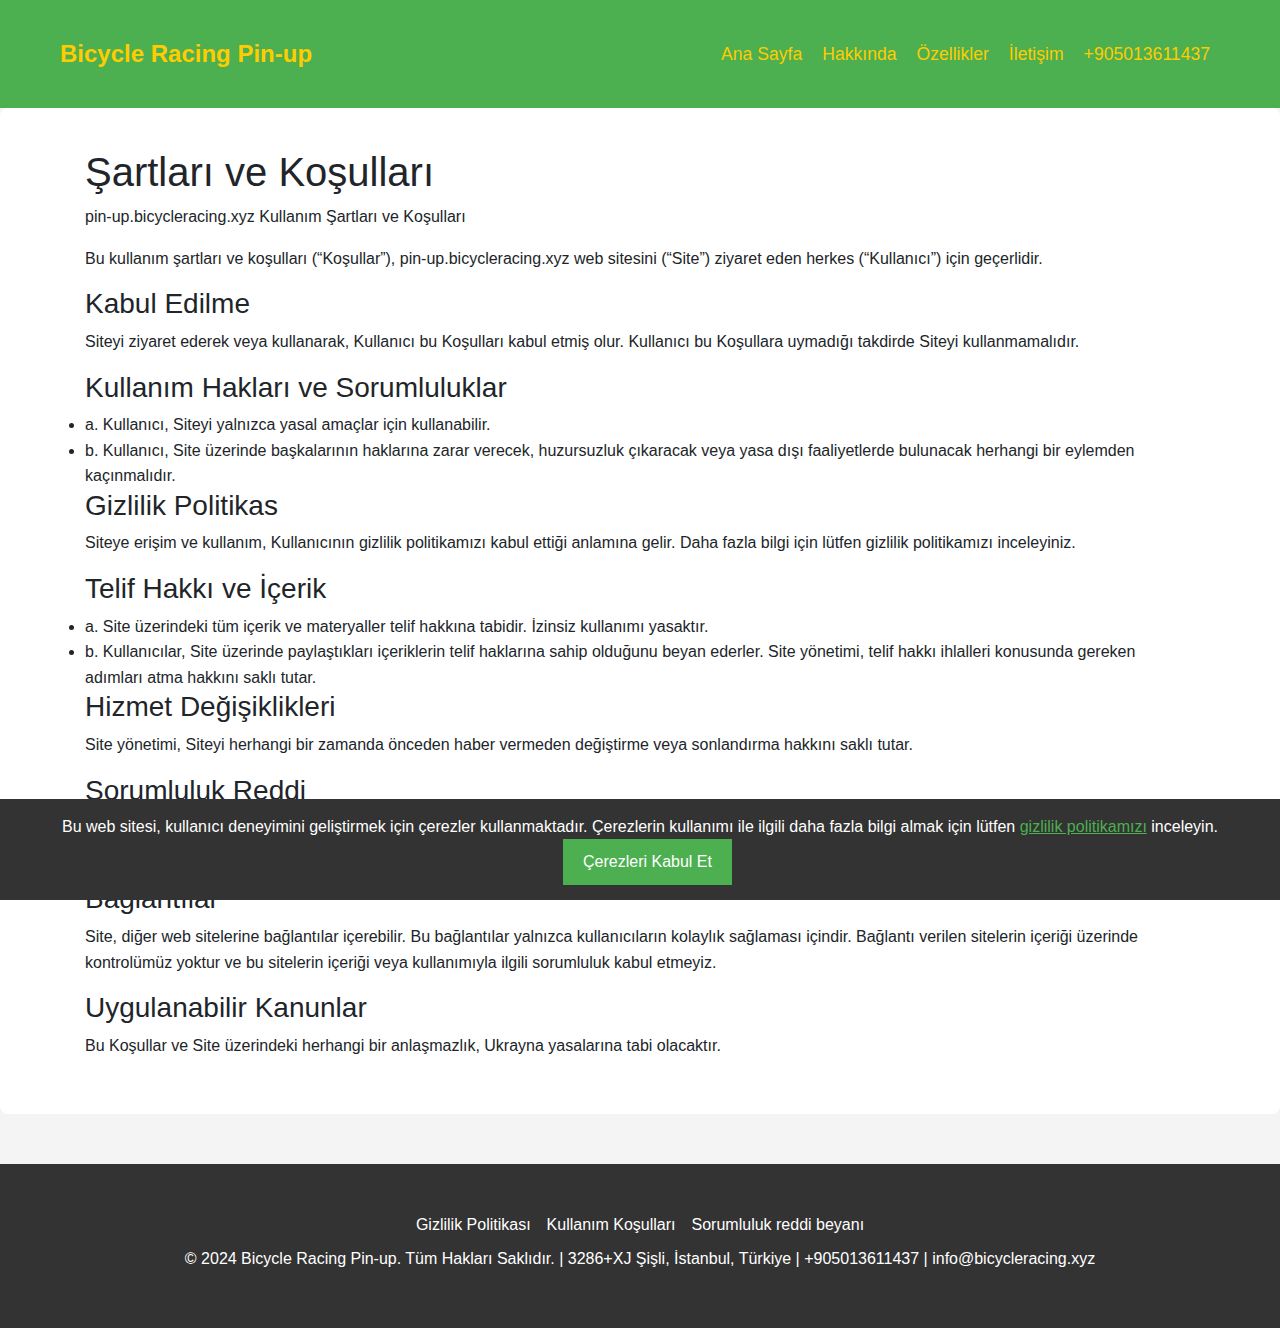
<file: terms.html>
<!DOCTYPE html>
<html lang="tr">
<head>
    <meta charset="UTF-8">
    <meta name="viewport" content="width=device-width, initial-scale=1.0">
    <meta name="description" content="Bicycle Racing pin-up ile hız, adrenalin ve heyecan dolu bir dünyaya katılın. En iyi yarışçılarla karşılaşın ve en büyük ödülleri kazanın.">
    <title>Bicycle Racing Pin-up</title>
    <link rel="preload" href="img/0.jpg" as="image">
    <link rel="apple-touch-icon" sizes="180x180" href="favicon/apple-touch-icon.png">
    <link rel="icon" type="image/png" sizes="32x32" href="favicon/favicon-32x32.png">
    <link rel="icon" type="image/png" sizes="16x16" href="favicon/favicon-16x16.png">
    <link rel="manifest" href="favicon/site.webmanifest">
    <link rel="stylesheet" href="css/bootstrap.min.css">
    <link rel="stylesheet" href="css/style.css?v2">
</head>
<body>

<header class="main-header">
    <div class="wrapper header-container">
        <nav class="navbar navbar-expand-lg justify-content-between">
            <a href="index.html" class="brand-logo">Bicycle Racing Pin-up</a>
            <button class="navbar-toggler" type="button" data-toggle="collapse" data-target="#navbarSupportedContent"
                    aria-controls="navbarSupportedContent" aria-expanded="false" aria-label="Toggle navigation">
                <span class="toggler-icon"></span>
                <span class="toggler-icon"></span>
                <span class="toggler-icon"></span>
            </button>

            <div class="collapse navbar-collapse sub-menu-bar" id="navbarSupportedContent">
                <ul id="nav" class="navbar-nav align-items-center nav-list">
                    <li><a href="index.html">Ana Sayfa</a></li>
                    <li><a href="index.html#about">Hakkında</a></li>
                    <li><a href="index.html#features">Özellikler</a></li>
                    <li><a href="index.html#contact">İletişim</a></li>
                    <li><a href="#">+905013611437</a></li>
                </ul>
            </div>
        </nav>
    </div>
</header>

    <section class="multiplayer-section policy">
        <div class="container">
            <h1>Şartları ve Koşulları</h1>
            <p>pin-up.bicycleracing.xyz Kullanım Şartları ve Koşulları</p>
            <p>Bu kullanım şartları ve koşulları (“Koşullar”), pin-up.bicycleracing.xyz web sitesini (“Site”) ziyaret eden herkes (“Kullanıcı”) için geçerlidir.</p>
            <h3>Kabul Edilme</h3>
            <p>Siteyi ziyaret ederek veya kullanarak, Kullanıcı bu Koşulları kabul etmiş olur. Kullanıcı bu Koşullara uymadığı takdirde Siteyi kullanmamalıdır.</p>
            <h3>Kullanım Hakları ve Sorumluluklar</h3>
            <li>a. Kullanıcı, Siteyi yalnızca yasal amaçlar için kullanabilir.</li>
            <li>b. Kullanıcı, Site üzerinde başkalarının haklarına zarar verecek, huzursuzluk çıkaracak veya yasa dışı faaliyetlerde bulunacak herhangi bir eylemden kaçınmalıdır.</li>
            <h3>Gizlilik Politikas</h3>
            <p>Siteye erişim ve kullanım, Kullanıcının gizlilik politikamızı kabul ettiği anlamına gelir. Daha fazla bilgi için lütfen gizlilik politikamızı inceleyiniz.</p>
            <h3>Telif Hakkı ve İçerik</h3>
            <li>a. Site üzerindeki tüm içerik ve materyaller telif hakkına tabidir. İzinsiz kullanımı yasaktır.</li>
            <li>b. Kullanıcılar, Site üzerinde paylaştıkları içeriklerin telif haklarına sahip olduğunu beyan ederler. Site yönetimi, telif hakkı ihlalleri konusunda gereken adımları atma hakkını saklı tutar.</li>
            <h3>Hizmet Değişiklikleri</h3>
            <p>Site yönetimi, Siteyi herhangi bir zamanda önceden haber vermeden değiştirme veya sonlandırma hakkını saklı tutar.</p>
            <h3>Sorumluluk Reddi</h3>
            <p>Site yönetimi, Site üzerinde sunulan içeriklerin doğruluğu, güncelliği veya eksiksizliği konusunda herhangi bir garanti vermez. Kullanıcılar Siteyi kendi sorumlulukları altında kullanır.</p>
            <h3>Bağlantılar</h3>
            <p>Site, diğer web sitelerine bağlantılar içerebilir. Bu bağlantılar yalnızca kullanıcıların kolaylık sağlaması içindir. Bağlantı verilen sitelerin içeriği üzerinde kontrolümüz yoktur ve bu sitelerin içeriği veya kullanımıyla ilgili sorumluluk kabul etmeyiz.</p>
            <h3>Uygulanabilir Kanunlar</h3>
            <p>Bu Koşullar ve Site üzerindeki herhangi bir anlaşmazlık, Ukrayna yasalarına tabi olacaktır.</p>
        </div>
    </section>


<footer class="main-footer" id="contact">
    <div class="wrapper">
        <div class="d-flex justify-content-center flex-column-mob">
            <a href="policy.html" class="text-white m-2">Gizlilik Politikası</a>
            <a href="terms.html" class="text-white m-2">Kullanım Koşulları</a>
            <a href="disclaimer.html" class="text-white m-2">Sorumluluk reddi beyanı</a>
        </div>
        <p>&copy; 2024 Bicycle Racing Pin-up. Tüm Hakları Saklıdır. | 3286+XJ Şişli, İstanbul, Türkiye | +905013611437 | info@bicycleracing.xyz</p>
    </div>
</footer>


<div class="cookie-consent">
    <p>
        Bu web sitesi, kullanıcı deneyimini geliştirmek için çerezler kullanmaktadır. Çerezlerin kullanımı ile ilgili daha fazla bilgi almak için lütfen 
        <a href="policy.html">gizlilik politikamızı</a> inceleyin.
    </p>
    <button class="accept-cookies">Çerezleri Kabul Et</button>
</div>

<script>
document.querySelector('.accept-cookies').addEventListener('click', function() {
    document.querySelector('.cookie-consent').style.display = 'none';
    
});
</script>
</body>
<script src="js/jquery-1.12.4.min.js"></script>
<script src="js/bootstrap.min.js"></script>
<script src="js/main.js"></script>
<script type="application/ld+json">
    {
        "@context": "https://schema.org",
        "@type": "Organization",
        "name": "Bicycle Racing pin-up",
        "url": "",
        "logo": "/favicon/favicon.ico"
    }
</script>
<script type="application/ld+json">
    {
        "@context": "https://schema.org",
        "@type": "WPHeader",
        "headline": "Bicycle Racing pin-up",
        "description": "Bicycle Racing pin-up ile hız, adrenalin ve heyecan dolu bir dünyaya katılın. En iyi yarışçılarla karşılaşın ve en büyük ödülleri kazanın.",
        "publisher": {
            "@type": "Organization",
            "name": "Bicycle Racing pin-up",
            "logo": {
                "@type": "ImageObject",
                "url": "/favicon/favicon.ico"
            }
        }
    }
</script>
<script type="application/ld+json">
    {
        "@context": "https://schema.org",
        "@type": "WebPage",
        "name": "Bicycle Racing pin-up",
        "description": "Bicycle Racing pin-up ile hız, adrenalin ve heyecan dolu bir dünyaya katılın. En iyi yarışçılarla karşılaşın ve en büyük ödülleri kazanın.",
        "publisher": {
            "@type": "Organization",
            "name": "Bicycle Racing pin-up"
        },
        "license": "A license document that applies to this content, typically indicated by URL"
    }
</script>
<script type="application/ld+json">
    {
        "@context": "https://schema.org",
        "@type": "SiteNavigationElement",
        "name": "Main Navigation",
        "url": "",
        "hasPart": [
            {
                "@type": "WebPage",
                "name": "Home",
                "url": ""
            },
            {
                "@type": "WebPage",
                "name": "Policy",
                "url": "/policy.html"
            },
            {
                "@type": "WebPage",
                "name": "Terms of Conditions",
                "url": "/terms.html"
            },
            {
                "@type": "WebPage",
                "name": "Disclaimer",
                "url": "/disclaimer.html"
            },
            {
                "@type": "WebPage",
                "name": "404",
                "url": "/404.html"
            },
            {
                "@type": "WebPage",
                "name": "review",
                "url": "/review.html"
            }
        ]
    }
</script>
</html>
</file>
<file: css/style.css>
* {
  margin: 0;
  padding: 0;
  box-sizing: border-box;
}

body {
  font-family: 'Verdana', sans-serif;
  line-height: 1.6;
  background-color: #f4f4f4;
}

.wrapper {
  max-width: 1200px;
  margin: 0 auto;
  padding: 0 20px;
}

.main-header {
  background-color: #222;
  padding: 20px 0;
}

.brand-logo {
  font-size: 2em;
  color: #ffcc00;
}

.navigation .nav-list {
  display: flex;
}

.nav-list li {
  margin-left: 30px;
}

.nav-list li a {
  color: #ffcc00;
  text-decoration: none;
  font-size: 1.1em;
}

.hero-section {
  background: url('../img/0.jpg') no-repeat center center/cover;
  color: #fff;
  padding: 100px 0;
}

.hero-text h1 {
  font-size: 2.5em;
  margin-bottom: 20px;
}

.action-button {
  background-color: #ffcc00;
  color: #222;
  padding: 10px 20px;
  text-decoration: none;
  border-radius: 5px;
}

.game-description {
  background-color: #fff;
  padding: 40px 0;
}

.game-description h2 {
  margin-bottom: 20px;
}

.game-features {
  display: flex;
  justify-content: space-between;
  margin-top: 40px;
}

.feature-item {
  text-align: center;
}

.feature-item img {
  width: 100%;
  max-width: 350px;
  height: auto;
}

.info-section {
  display: flex;
  justify-content: space-between;
  align-items: center;
  padding: 50px 0;
  background-color: #fff;
}

.info-section .info-image {
  width: 50%;
  max-width: 500px;
}

.main-footer {
  background-color: #222;
  color: #ffcc00;
  text-align: center;
  padding: 20px 0;
  margin-top: 50px;
}

@media (max-width: 768px) {
  .hero-section .wrapper, .info-section {
    flex-direction: column;
    text-align: center;
  }

  .game-features {
    flex-direction: column;
  }

  .feature-item {
    margin-bottom: 20px;
  }
}


.main-header {
  background-color: #222;
  padding: 20px 0;
}

.header-container {
  display: flex;
  justify-content: space-between;
  align-items: center;
}

.brand-logo {
  font-size: 2em;
  color: #ffcc00;
}

.navigation .nav-list {
  display: flex;
  margin: 0;
  padding: 0;
  list-style: none;
}

.nav-list li {
  margin-left: 30px;
}

.nav-list li a {
  color: #ffcc00;
  text-decoration: none;
  font-size: 1.1em;
}

.game-features {
  background-color: #f4f4f4;
  padding: 40px 0;
}

.feature-list {
  display: flex;
  justify-content: space-between;
  flex-wrap: wrap;
}

.feature-item {
  background-color: #fff;
  border: 1px solid #ccc;
  border-radius: 8px;
  padding: 20px;
  margin: 10px;
  flex: 1 1 30%;
  box-shadow: 0 2px 5px rgba(0, 0, 0, 0.1);
  text-align: center;
}

.feature-item img {
  max-width: 100%;
  height: auto;
  border-radius: 8px;
}

@media (max-width: 768px) {
  .feature-item {
    flex: 1 1 45%;
  }
}

@media (max-width: 480px) {
  .feature-item {
    flex: 1 1 100%;
  }
}

.info-section {
  background-color: #f9f9f9;
  padding: 40px 0;
}

.wrapper {
  display: flex;
  align-items: center;
  flex-wrap: wrap;
  justify-content: center;
}

.info-text {
  flex: 1;
  padding: 20px;
}

.info-image {
  max-width: 100%;
  height: auto;
  flex: 1;
}

@media (max-width: 768px) {
  .wrapper {
    flex-direction: column;
    align-items: center;
  }

  .info-image {
    margin-top: 20px;
    flex: none;
  }
}

.wrapper {
  max-width: 1200px;
  margin: 0 auto;
  padding: 20px;
}

.main-header {
  background: #4CAF50;
  color: white;
  padding: 10px 0;
}

.brand-logo {
  font-size: 24px;
  font-weight: bold;
}

.navigation {
  float: right;
}

.nav-list {
  list-style: none;
  padding: 0;
}

.nav-list li {
  display: inline;
  margin-left: 20px;
}

.nav-list a {
  color: white;
  text-decoration: none;
}

.game-description {
  background-color: #ffffff;
  padding: 40px 20px;
  border-radius: 8px;
}

.game-features {
  padding: 40px 20px;
  background-color: #e9e9e9;
}

.feature-list {
  display: flex;
  justify-content: space-between;
}

.feature-item {
  flex: 1;
  margin: 0 10px;
  background: #fff;
  border-radius: 8px;
  padding: 20px;
  text-align: center;
}

.info-section {
  background-color: #f9f9f9;
  padding: 40px 0;
}

.info-text {
  flex: 1;
  padding: 20px;
}

.info-image {
  max-width: 100%;
  height: auto;
  flex: 1;
}

.multiplayer-section {
  padding: 40px 20px;
  background-color: #ffffff;
  border-radius: 8px;
}

.main-footer {
  background: #333;
  color: white;
  padding: 20px 0;
  text-align: center;
}

.footer-links {
  list-style: none;
  padding: 0;
}

.footer-links li {
  display: inline;
  margin-left: 20px;
}

.footer-links a {
  color: white;
  text-decoration: none;
}

@media (max-width: 768px) {
  .feature-list {
    flex-direction: column;     }

  .feature-item {
    margin-bottom: 20px;     }

  .info-section {
    flex-direction: column;
  }
}

.hero-section {
  background-color: #f4f4f4;
  padding: 60px 20px;
  text-align: center; }

.hero-text h1 {
  margin-bottom: 20px;
}

.hero-text p {
  margin-bottom: 30px;
}

.action-button {
  display: inline-block;
  padding: 12px 24px;
  background-color: #4CAF50;
  color: white;
  text-decoration: none;
  border-radius: 4px;
  transition: background-color 0.3s;
}

.action-button:hover {
  background-color: #45a049;
}

.cookie-consent {
  position: fixed;
  bottom: 0;
  left: 0;
  right: 0;
  background-color: #333;
  color: #fff;
  padding: 15px;
  text-align: center;
  z-index: 1000;
}

.cookie-consent p {
  margin: 0;
}

.cookie-consent a {
  color: #4CAF50;
  text-decoration: underline; }

.cookie-consent button {
  background-color: #4CAF50;
  color: white;
  border: none;
  padding: 10px 20px;
  margin-left: 15px;
  cursor: pointer;
}

.cookie-consent button:hover {
  background-color: #45a049;
}




/*===== NAVBAR =====*/
.header_navbar {
  position: absolute;
  top: 0;
  left: 0;
  width: 100%;
  z-index: 99;
  -webkit-transition: all 0.3s ease-out 0s;
  -moz-transition: all 0.3s ease-out 0s;
  -ms-transition: all 0.3s ease-out 0s;
  -o-transition: all 0.3s ease-out 0s;
  transition: all 0.3s ease-out 0s;
}

.header a {
  color: #fff;
}
.logo {
  font-size: 24px;
  text-transform: uppercase;
  font-width: bold;
}
.header a:hover, .hero a:hover {
  text-decoration: none;
}
.head-container {
  margin: 0 30px;
}
.sticky {
  position: fixed;
  z-index: 999;
  background-color: #fff;
  -webkit-box-shadow: 0px 20px 50px 0px rgba(0, 0, 0, 0.05);
  -moz-box-shadow: 0px 20px 50px 0px rgba(0, 0, 0, 0.05);
  box-shadow: 0px 20px 50px 0px rgba(0, 0, 0, 0.05);
  -webkit-transition: all 0.3s ease-out 0s;
  -moz-transition: all 0.3s ease-out 0s;
  -ms-transition: all 0.3s ease-out 0s;
  -o-transition: all 0.3s ease-out 0s;
  transition: all 0.3s ease-out 0s;
}

.sticky .navbar {
  padding: 10px 0;
}

.navbar {
  align-items: center;
  width: 100%;
  -webkit-transition: all 0.3s ease-out 0s;
  -moz-transition: all 0.3s ease-out 0s;
  -ms-transition: all 0.3s ease-out 0s;
  -o-transition: all 0.3s ease-out 0s;
  transition: all 0.3s ease-out 0s;
}

.navbar h1 {
  white-space: nowrap;
  color: #111;
  font-weight: bold;
  font-size: 36px;
  margin-bottom: 0;
}
.navbar ul li {
  margin: 10px;
}
.navbar a:hover {
  text-decoration: none;
}

.tariffs {
  padding: 200px 0;
}

.navbar-brand {
  padding: 0;
  margin-right: 0;
}


.navbar .navbar-nav a:hover {
  color: #bd2130;
}
.navbar-brand img {
  width: 60px;
}

.policy p {
  text-align: left;
}

.navbar-toggler {
  padding: 0;
}
.navbar-collapse {
  flex-grow: 0!important;
}
.navbar-toggler .toggler-icon {
  width: 30px;
  height: 2px;
  background-color: #fff;
  display: block;
  margin: 5px 0;
  position: relative;
  -webkit-transition: all 0.3s ease-out 0s;
  -moz-transition: all 0.3s ease-out 0s;
  -ms-transition: all 0.3s ease-out 0s;
  -o-transition: all 0.3s ease-out 0s;
  transition: all 0.3s ease-out 0s;
}

.navbar-toggler.active .toggler-icon:nth-of-type(1) {
  -webkit-transform: rotate(45deg);
  -moz-transform: rotate(45deg);
  -ms-transform: rotate(45deg);
  -o-transform: rotate(45deg);
  transform: rotate(45deg);
  top: 7px;
}

.navbar-toggler.active .toggler-icon:nth-of-type(2) {
  opacity: 0;
}

.navbar-toggler.active .toggler-icon:nth-of-type(3) {
  -webkit-transform: rotate(135deg);
  -moz-transform: rotate(135deg);
  -ms-transform: rotate(135deg);
  -o-transform: rotate(135deg);
  transform: rotate(135deg);
  top: -7px;
}

@media only screen and (min-width: 768px) and (max-width: 991px) {
  .navbar-collapse {
    position: absolute;
    top: 100%;
    left: 0;
    width: 100%;
    background-color: #fff;
    z-index: 9;
    -webkit-box-shadow: 0px 15px 20px 0px rgba(34, 34, 34, 0.1);
    -moz-box-shadow: 0px 15px 20px 0px rgba(34, 34, 34, 0.1);
    box-shadow: 0px 15px 20px 0px rgba(34, 34, 34, 0.1);
    margin-top: 20px;
    padding: 5px 12px;
  }
}

@media (max-width: 767px) {
  .logo, .brand-logo {
    width: 80%;
    font-size: 20px;
  }
  .game-features {
    padding: 0;
  }
  .info-section .info-image {
    width: 100%;
  }
  .navbar-collapse {
    position: absolute;
    top: 100%;
    left: 0;
    width: 100%;
    background-color: #fff;
    z-index: 9;
    -webkit-box-shadow: 0px 15px 20px 0px rgba(34, 34, 34, 0.1);
    -moz-box-shadow: 0px 15px 20px 0px rgba(34, 34, 34, 0.1);
    box-shadow: 0px 15px 20px 0px rgba(34, 34, 34, 0.1);
    padding: 5px 12px;
  }
  .hizmet-kutu img, .yorum-item {
    width: 100%;
  }
  .yorumlar-konteyner {
    flex-direction: column;
  }
  .about-text, .delivery-text {
    width: 100%;
  }
  .about-image, .delivery-image {
    width: 100%;
    margin-right: 0px;
  }
  .h-135 {
    height: auto;
  }
  .policy {
    padding: 0px;
    padding-top: 30px;
  }
  .policy h1 {
    font-size: 1.5em;
  }
  .policy h2 {
    font-size: 1.2em;
  }
  .menu ul li {
    margin: 10px 15px;
  }
  .short-logo {
    justify-content: center;
  }
  .menu ul li a {
    color: #fff
  }
  .flex-column-mob {
    flex-direction: column;
  }
  .category-row {
    flex-direction: column;
  }

  .about-team, .beauty-glory {
    flex-direction: column;
  }

  .about-team img, .beauty-glory img {
    max-width: 100%;
  }

  .navbar-toggler {
    padding: 10px;
  }

  .navbar h1 {
    padding: 10px;
  }

  .navbar-brand img {
    width: 60px;
  }
  .navbar ul li, .navbar ul li a, .navbar .navbar-nav a{
    color: #111;
  }
  .img-about {
    width: 100% !important;
  }
  .intro-title {
    left: 0;
    top: 0;
  }
  .intro-description {
    left: 0;
    top: 20%;
  }
  .intro-banner {
    display: flex;
    justify-content: center;
    text-align: center;
  }
  .action-button {
    left: unset;
    top: 75%;
  }
  .video-section iframe {
    height: 310px;
  }
  .advantage-row, .category-row {
    flex-direction: column;
  }

  .services-grid {
    display: flex;
    flex-direction: column;
  }

  .cta-btn {
    font-size: 14px;
  }

  .advantage-item, .category-card {
    width: 100%;
    margin: 10px 0;
  }

  .banner h1 {
    font-size: 16px;
  }

  .banner p {
    font-size: 12px;
  }

  .header-info p, .header-info a {
    font-size: 10px;
  }
  .tariffs {
    padding: 60px 0;
  }
  .tariffs .category-card {
    width: 100%;
  }

}

.navbar-nav .nav-item {
  margin-left: 45px;
  position: relative;
  white-space: nowrap;
}

nav ul li:hover a {
  color: #8B0000 !important;
  text-decoration: none;
}

.screen img {
  max-width: 250px;
}

@media only screen and (min-width: 992px) and (max-width: 1199px) {
  .navbar-nav .nav-item {
    margin-left: 30px;
  }
}

@media only screen and (min-width: 768px) and (max-width: 991px) {
  .navbar-nav .nav-item {
    margin: 0;
  }
}

@media (max-width: 767px) {
  .navbar-nav .nav-item {
    margin: 0;
  }

  .navbar h1 {
    font-size: 16px;
  }
}

.navbar-nav .nav-item a {
  font-size: 16px;
  font-weight: 600;
  color: #38424D;
  -webkit-transition: all 0.3s ease-out 0s;
  -moz-transition: all 0.3s ease-out 0s;
  -ms-transition: all 0.3s ease-out 0s;
  -o-transition: all 0.3s ease-out 0s;
  transition: all 0.3s ease-out 0s;
  padding: 5px 0;
  position: relative;
}

.navbar-nav .nav-item a::before {
  position: absolute;
  content: '';
  width: 0;
  height: 2px;
  background-color: #38424D;
  border-radius: 50px;
  left: 110%;
  left: 0;
  bottom: 0;
  -webkit-transition: all 0.3s ease-out 0s;
  -moz-transition: all 0.3s ease-out 0s;
  -ms-transition: all 0.3s ease-out 0s;
  -o-transition: all 0.3s ease-out 0s;
  transition: all 0.3s ease-out 0s;
}

@media only screen and (min-width: 768px) and (max-width: 991px) {
  .navbar-nav .nav-item a::before {
    display: none;
  }
}

@media (max-width: 767px) {
  .navbar-nav .nav-item a::before {
    display: none;
  }
}

@media only screen and (min-width: 768px) and (max-width: 991px) {
  .navbar-nav .nav-item a {
    display: block;
    padding: 4px 0;
  }
}

@media (max-width: 767px) {
  .navbar-nav .nav-item a {
    display: block;
    padding: 4px 0;
  }
}

.navbar-nav .nav-item.active > a::before, .navbar-nav .nav-item:hover > a::before {
  width: 100%;
}

.navbar-nav .nav-item:hover .sub-menu {
  top: 100%;
  opacity: 1;
  visibility: visible;
}

@media only screen and (min-width: 768px) and (max-width: 991px) {
  .navbar-nav .nav-item:hover .sub-menu {
    top: 0;
  }
}

@media (max-width: 767px) {
  .navbar-nav .nav-item:hover .sub-menu {
    top: 0;
  }

  .screen img {
    max-width: 100%;
  }
}

.navbar-nav .nav-item .sub-menu {
  width: 200px;
  background-color: #fff;
  -webkit-box-shadow: 0px 0px 20px 0px rgba(0, 0, 0, 0.1);
  -moz-box-shadow: 0px 0px 20px 0px rgba(0, 0, 0, 0.1);
  box-shadow: 0px 0px 20px 0px rgba(0, 0, 0, 0.1);
  position: absolute;
  top: 110%;
  left: 0;
  opacity: 0;
  visibility: hidden;
  -webkit-transition: all 0.3s ease-out 0s;
  -moz-transition: all 0.3s ease-out 0s;
  -ms-transition: all 0.3s ease-out 0s;
  -o-transition: all 0.3s ease-out 0s;
  transition: all 0.3s ease-out 0s;
}

@media only screen and (min-width: 768px) and (max-width: 991px) {
  .navbar-nav .nav-item .sub-menu {
    position: relative;
    width: 100%;
    top: 0;
    display: none;
    opacity: 1;
    visibility: visible;
  }
}

@media (max-width: 767px) {
  .navbar-nav .nav-item .sub-menu {
    position: relative;
    width: 100%;
    top: 0;
    display: none;
    opacity: 1;
    visibility: visible;
  }
  .container1 {
    flex-direction: column;
  }
}

.navbar-nav .nav-item .sub-menu li {
  display: block;
}

.navbar-nav .nav-item .sub-menu li a {
  display: block;
  padding: 8px 20px;
  color: #4be46e;
}

.navbar-nav .nav-item .sub-menu li a.active, .navbar-nav .nav-item .sub-menu li a:hover {
  padding-left: 25px;
  color: #1E75D9;
}

.navbar-nav .sub-nav-toggler {
  display: none;
}

.form-contact {
  width: 60%;
}

@media only screen and (min-width: 768px) and (max-width: 991px) {
  .navbar-nav .sub-nav-toggler {
    display: block;
    position: absolute;
    right: 0;
    top: 0;
    background: none;
    color: #222;
    font-size: 18px;
    border: 0;
    width: 30px;
    height: 30px;
  }
}

@media (max-width: 767px) {
  .navbar-nav .sub-nav-toggler {
    display: block;
    position: absolute;
    right: 0;
    top: 0;
    background: none;
    color: #222;
    font-size: 18px;
    border: 0;
    width: 30px;
    height: 30px;
  }

  .form-contact {
    width: 80%;
  }
}

.navbar-nav .sub-nav-toggler span {
  width: 8px;
  height: 8px;
  border-left: 1px solid #222;
  border-bottom: 1px solid #222;
  -webkit-transform: rotate(-45deg);
  -moz-transform: rotate(-45deg);
  -ms-transform: rotate(-45deg);
  -o-transform: rotate(-45deg);
  transform: rotate(-45deg);
  position: relative;
  top: -5px;
}

.contact_section2 {
  width: 100%;
  height: auto;
  background-size: 100%;
  display: flex;
  justify-content: center;
  margin-bottom: 90px;
}

.input_bg {
  width: 60%;
  margin: 0 auto;
  text-align: center;
  margin-top: 100px;
}

.fact_text {
  width: 100%;
  float: left;
  font-size: 20px;
  color: #ffffff;
  text-align: center;
  text-transform: uppercase;
}

.address_text {
  width: 100%;
  float: left;
  font-size: 18px;
  color: #000;
  padding: 5px 20px 5px 30px;
  border-radius: 30px;
  border: 0px;
  background-color: #dadada;
  height: 60px;
  margin-top: 40px;
}

.sub_bt {
  width: 100%;
  color: black;
  background-color: #fff;
  font-size: 18px;
  border-radius: 30px;
  border: 1px solid black;
  height: 60px;
  margin-top: 40px;
  cursor: pointer;

}

.sub_bt:hover {
  color: #fff;
  background-color: black;
  border-color: #fff;
}
.hero-image {
  width: 40%;
}
.h-80 {
  height: 80px;
  background-size: auto;
}

.courses-section h2 {
  text-align: center;
}

.plan h3.price-green {
  font-weight: bold;
  font-size: 32px;
  color: green;
}


#original{
  font-family: 'Open Sans', sans-serif !important;
  direction: ltr;
  font-size: 1em;
  margin: 0;
  background-color: #07498f;
  color: #fff;
}
.wrap__btn--PxHri--section{
  background-image: url('../img/bg-desc.png');
  background-size: cover;
  width: 914px;
  margin: 0 auto;
  min-height: 100vh;
  display: flex;
  flex-direction: column;
  align-items: center;
  justify-content: center;
}
.logo-img {
  margin-bottom: 20px;
  width: 200px;
  height: auto;
}
.button {
  align-items: center;
  background: #FFFFFF;
  border: 0 solid #E2E8F0;
  box-shadow: 0 4px 6px -1px rgba(0, 0, 0, 0.1), 0 2px 4px -1px rgba(0, 0, 0, 0.06);
  box-sizing: border-box;
  color: #1A202C;
  display: inline-flex;
  font-weight: 700;
  height: 56px;
  justify-content: center;
  line-height: 24px;
  overflow-wrap: break-word;
  padding: 24px;
  text-decoration: none;
  width: auto;
  border-radius: 8px;
  cursor: pointer;
  user-select: none;
  -webkit-user-select: none;
  touch-action: manipulation;
}

.button{
  padding: 29px 55px;
  font-size: 18px;
  text-decoration: none !important;
}
.main__img--l83Xf--section{
  text-align: center;
  background: rgba(255,255,255,0.0);
  padding: 19px;
  border-radius: 0px;
  padding: 46px;
}
.main__img--l83Xf--section h1{
  font-weight: 400;
  font-size: 37px;
  border-bottom: 1px dotted #ccc;
  padding-bottom: 22px;
  margin-top: 0px;
}
.button__header--0mbZF--element{
  display: flex;
  gap: 29px;
  align-items: center;
  justify-content: center;
  margin-top: 22px;
}
#main {
  display: block;
}
#original {
  display: none;
}
.button-yes {
  background: #04cfa6;
  box-shadow: 0 2px #082144;
  transition: 0.5s;
}
.button-no {
  background: #ff2401 !important;
  padding: 29px 55px;
  font-size: 18px;
  text-decoration: none;
  box-shadow: 0 3px #082144;
}
@media (max-width: 1200px){
  .wrap__btn--PxHri--section{
    width: 100%;
  }
}
@media (max-width: 480px){
  .button__header--0mbZF--element{
    flex-direction: column;
  }
}
@media (max-width: 768px){
  #main {
    display: none;
  }
  #original {
    display: block;
  }
  .hero-image {
    width: 100%;
  }
}
</file>
